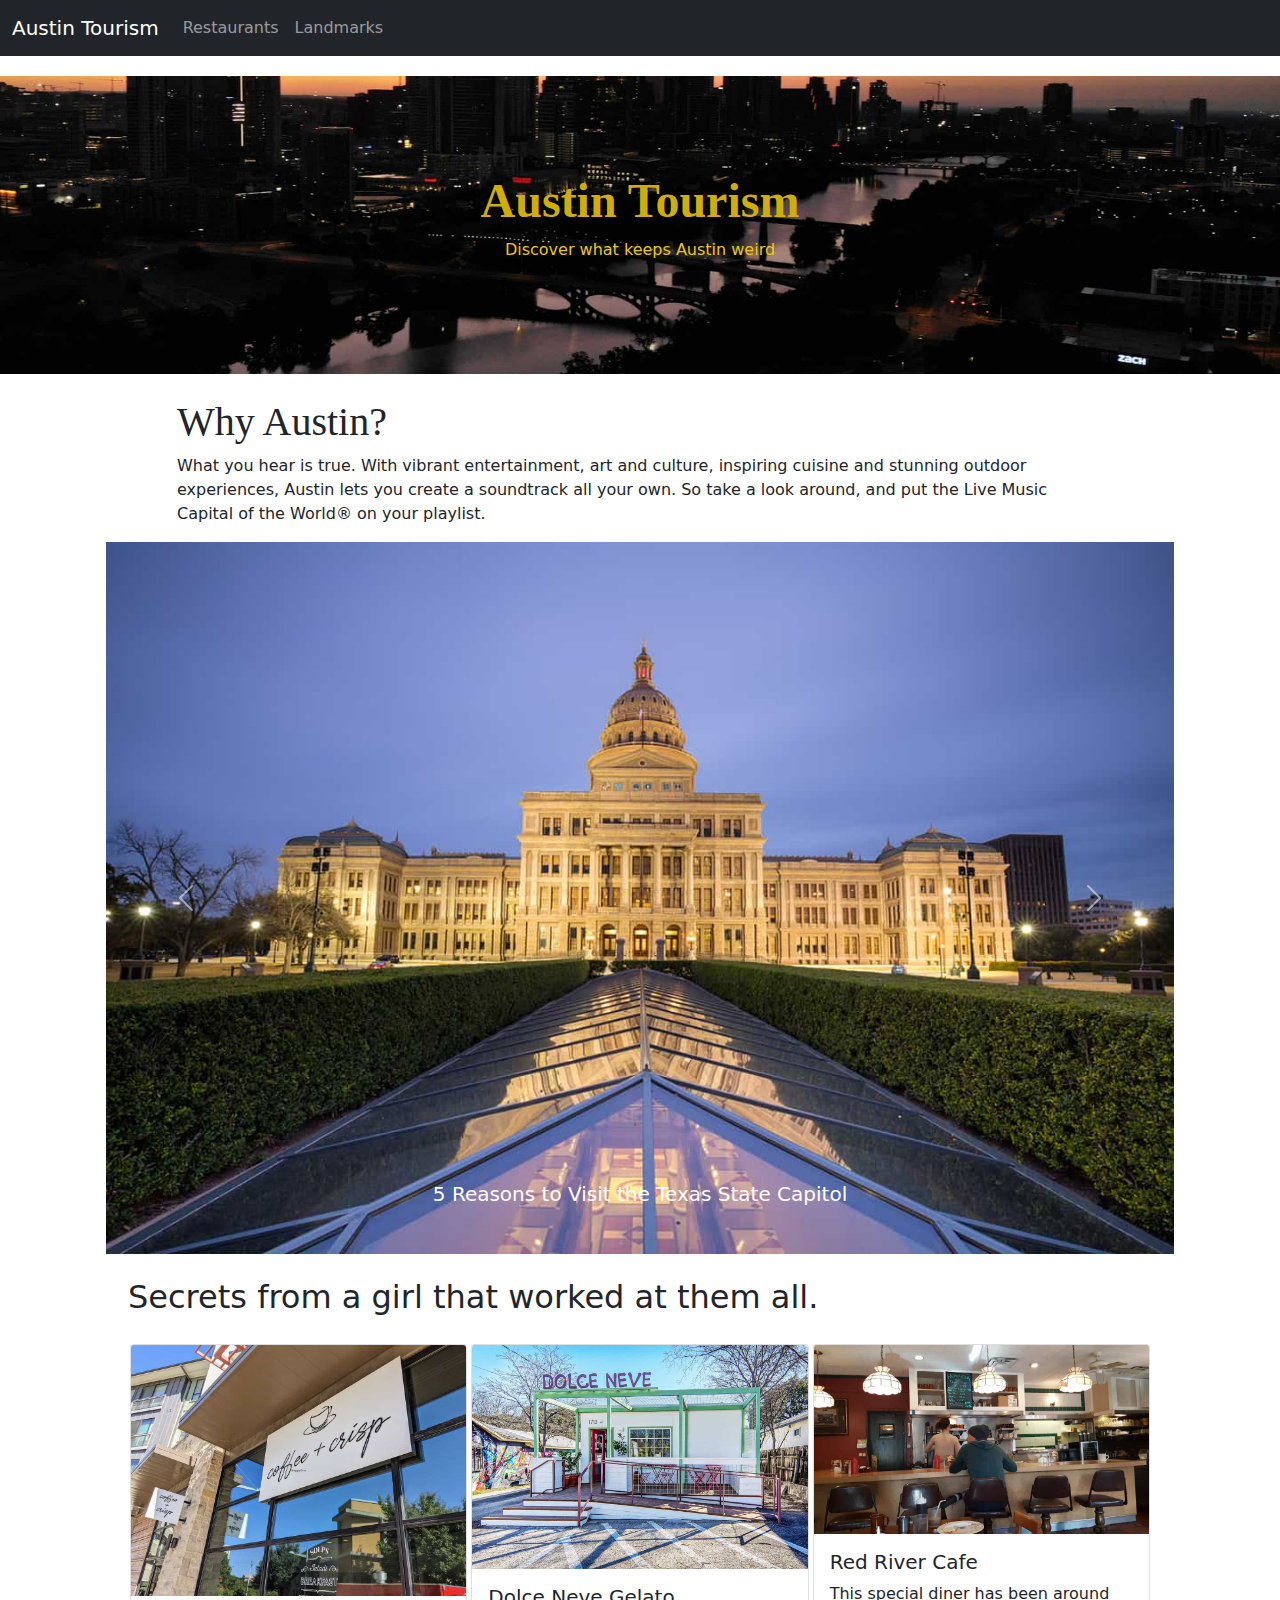
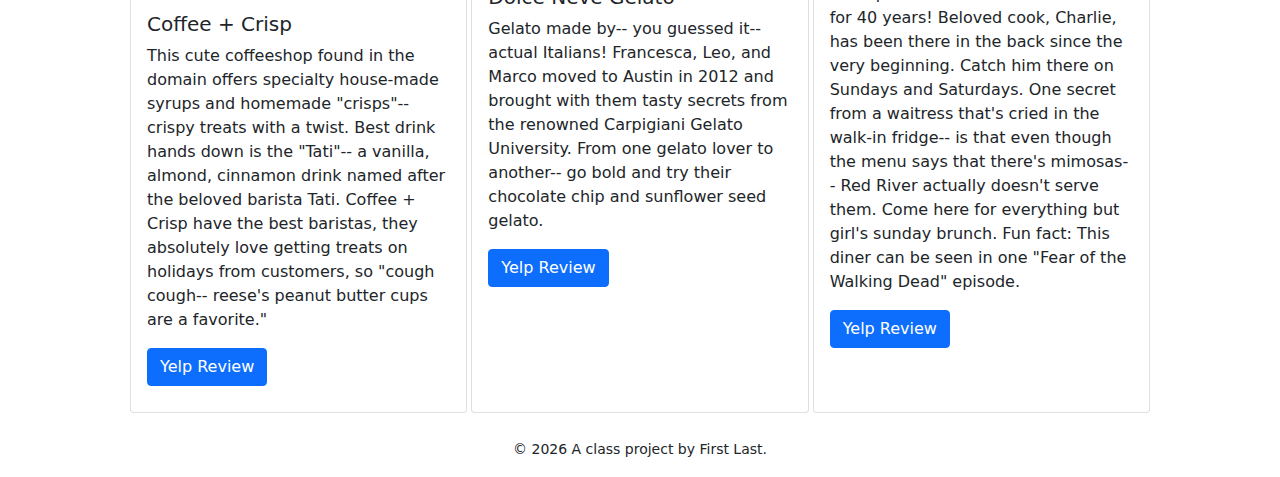
<file: docs/index.html>
<!doctype html>
<html lang="en">
  <!-- A Intro to Coding for Journalists class project -->
  <head>
    <title> Austin Tourism | Default title</title>
    <meta name="description" content="Default description">
    <meta charset="utf-8">
    <meta http-equiv="X-UA-Compatible" content="IE=edge"/>
    <meta name="viewport" content="width=device-width, initial-scale=1, maximum-scale=1">
    <link rel="stylesheet" href="css/main.css">
  </head>
  <body>
    <nav class="navbar navbar-expand-lg navbar-dark bg-dark">
  <div class="container-fluid">
    <a class="navbar-brand" href="index.html">Austin Tourism</a>
    <button class="navbar-toggler" type="button" data-bs-toggle="collapse" data-bs-target="#navbarNavDropdown" aria-controls="navbarNavDropdown" aria-expanded="false" aria-label="Toggle navigation">
      <span class="navbar-toggler-icon"></span>
    </button>
    <div class="collapse navbar-collapse" id="navbarNavDropdown">
      <ul class="navbar-nav">
        <li class="nav-item">
           <a class="nav-link" href="restaurants.html">Restaurants</a>
        </li>
        <li class="nav-item">
           <a class="nav-link" href="index-example.html">Landmarks</a>
        </li>
          </ul>
        </li>
      </ul>
    </div>
  </div>
</nav>

    <div id="jumbo" class="p-5 mb-4 bg-war">
  <div class="container-fluid py-5 text-center">
    <h1 class="display-5 fw-bold" style= "color: rgb(209, 173, 12)" <link href="https://fonts.googleapis.com/css2?family=Alegreya:ital@1&display=swap" rel="stylesheet">
Austin Tourism</h1>
    <p>Discover what keeps Austin weird </p>
  </div>
</div>
    

    
<div class="container">
  <div class= "row">
    <div class= "col-md-10 offset-1">
 <h1> Why Austin?</h1>
  <p>What you hear is true. With vibrant entertainment, art and culture, inspiring cuisine and stunning outdoor experiences, Austin lets you create a soundtrack all your own. So take a look around, and put the Live Music Capital of the World® on your playlist.</p>
</div>



<!--I have no idea what's wrong with this carousel, I've figured out that the images are sized width: 1200px; height:800px. At first I made a carousel njk but then was like why can't i just put the code directly in the index bc it will only be on the index.. -->
<brk>
<div class="container w-1200" class="padding:30px" >
  <div id="carouselExampleCaptions" class="carousel slide" data-bs-ride="carousel">
    <div class="carousel-indicators">
      <button type="button" data-bs-target="#carouselExampleCaptions" data-bs-slide-to="0" class="active" aria-current="true" aria-label="Slide 1"></button>
      <button type="button" data-bs-target="#carouselExampleCaptions" data-bs-slide-to="1" aria-label="Slide 2"></button>
      <button type="button" data-bs-target="#carouselExampleCaptions" data-bs-slide-to="2" aria-label="Slide 3"></button>
    </div>
    <div class="carousel-inner">
     
      <div class="carousel-item  active ">
       <a href="blog/texas-state-capitol.html">
        <img src="img/landmarks/texas-state-capitol.jpg" class="d-block w-100" alt="...">
      </a>
        <div class="carousel-caption d-none d-md-block">
          <h5>5 Reasons to Visit the Texas State Capitol</h5>
        </div>
      </div>
      
      
 
      <div class="carousel-item ">
       <a href="blog/mount-bonnell.html">
        <img src="img/landmarks/mount-bonnell.jpg" class="d-block w-100" alt="...">
      </a>
        <div class="carousel-caption d-none d-md-block">
          <h5>Mount Bonnell for Beginners</h5>
        </div>
      </div>
      
      
 
      <div class="carousel-item ">
       <a href="blog/lady-bird-lake.html">
        <img src="img/landmarks/lady-bird-lake.jpg" class="d-block w-100" alt="...">
      </a>
        <div class="carousel-caption d-none d-md-block">
          <h5>Your Guide to Paddling Lady Bird Lake</h5>
        </div>
      </div>
      
      
 
      <div class="carousel-item ">
       <a href="blog/univ-of-tx.html">
        <img src="img/landmarks/univ-of-tx.jpg" class="d-block w-100" alt="...">
      </a>
        <div class="carousel-caption d-none d-md-block">
          <h5>Visit the University of Texas at Austin</h5>
        </div>
      </div>
      
      
  

  
    <button class="carousel-control-prev" type="button" data-bs-target="#carouselExampleCaptions" data-bs-slide="prev">
      <span class="carousel-control-prev-icon" aria-hidden="true"></span>
      <span class="visually-hidden">Previous</span>
    </button>
    <button class="carousel-control-next" type="button" data-bs-target="#carouselExampleCaptions" data-bs-slide="next">
      <span class="carousel-control-next-icon" aria-hidden="true"></span>
      <span class="visually-hidden">Next</span>
    </button>
   </div>
   
   
   

  
  
       
   <!-- <div class="row">
       <div class="col-md-8 offset-2">
       
        <div>
        <h6> Nov. 28, 2018 <h6>
        <h3> <a href="blog/texas-state-capitol.html">5 Reasons to Visit the Texas State Capitol</a></h3>
        
        <div>
        <h6> Apr. 24, 2021 <h6>
        <h3> <a href="blog/mount-bonnell.html">Mount Bonnell for Beginners</a></h3>
        
        <div>
        <h6> Mar. 21, 2018 <h6>
        <h3> <a href="blog/lady-bird-lake.html">Your Guide to Paddling Lady Bird Lake</a></h3>
        
        <div>
        <h6> Apr. 24, 2021 <h6>
        <h3> <a href="blog/univ-of-tx.html">Visit the University of Texas at Austin</a></h3>
        
      <div>
    <div>
-->

<div class ="container" class="padding:25x">
    <h2 class="row row-cols-1 row-cols-md-3 g-1  my-4"> Secrets from a girl that worked at them all. </h2>
    <div class="row row-cols-1 row-cols-md-3 g-1  my-4">
    <div class="col">
      <div class="card h-100">
        <img src="img/restaurants/coffeeandcrisp.jpg" class="card-img-top" alt="job">
        <div class="card-body">
          <h5 class="card-title">Coffee + Crisp</h5>
          <p class="card-text">This cute coffeeshop found in the domain offers specialty house-made syrups and homemade "crisps"-- crispy treats with a twist. Best drink hands down is the "Tati"-- a vanilla, almond, cinnamon drink named after the beloved barista Tati. Coffee + Crisp have the best baristas, they absolutely love getting treats on holidays from customers, so "cough cough-- reese's peanut butter cups are a favorite."</p>
           <a href="https://www.yelp.com/biz/coffee-crisp-cafe-austin" target="_blank" class="btn btn-primary">Yelp Review</a>
        </div>
      </div>
    </div>
    <div class="col">
      <div class="card h-100">
        <img src="img/restaurants/dolce-neve.jpg" class="card-img-top" alt="job">
        <div class="card-body">
          <h5 class="card-title">Dolce Neve Gelato</h5>
          <p class="card-text">Gelato made by-- you guessed it-- actual Italians! Francesca, Leo, and Marco moved to Austin in 2012 and brought with them tasty secrets from the renowned Carpigiani Gelato University. From one gelato lover to another-- go bold and try their chocolate chip and sunflower seed gelato. </p>
          <a href="https://www.yelp.com/biz/dolce-neve-austin" target="_blank" class="btn btn-primary">Yelp Review</a>
        </div>
      </div>
    </div>
    <div class="col">
      <div class="card h-100">
        <img src="img/restaurants/red-river.jpg" class="card-img-top" alt="job">
        <div class="card-body">
          <h5 class="card-title">Red River Cafe</h5>
          <p class="card-text">This special diner has been around for 40 years! Beloved cook, Charlie, has been there in the back since the very beginning. Catch him there on Sundays and Saturdays. One secret from a waitress that's cried in the walk-in fridge-- is that even though the menu says that there's mimosas-- Red River actually doesn't serve them. Come here for everything but girl's sunday brunch. Fun fact: This diner can be seen in one "Fear of the Walking Dead" episode. </p>
          <a href="https://www.yelp.com/biz/red-river-cafe-austin" target="_blank" class="btn btn-primary">Yelp Review</a>
        </div>
      </div>
    </div>
  </div>



    <footer>
<p id="legal" class="center-block text-center">
  <small>&copy; <span class="copyright-year"></span>
  A class project by First Last.
</p>
</footer>


    <script src="js/jquery.js"></script>
    <script src="js/popper.js"></script>
    <script src="js/bootstrap.js"></script>
    <script src="js/scripts.js"></script>
  </body>
</html>
</file>
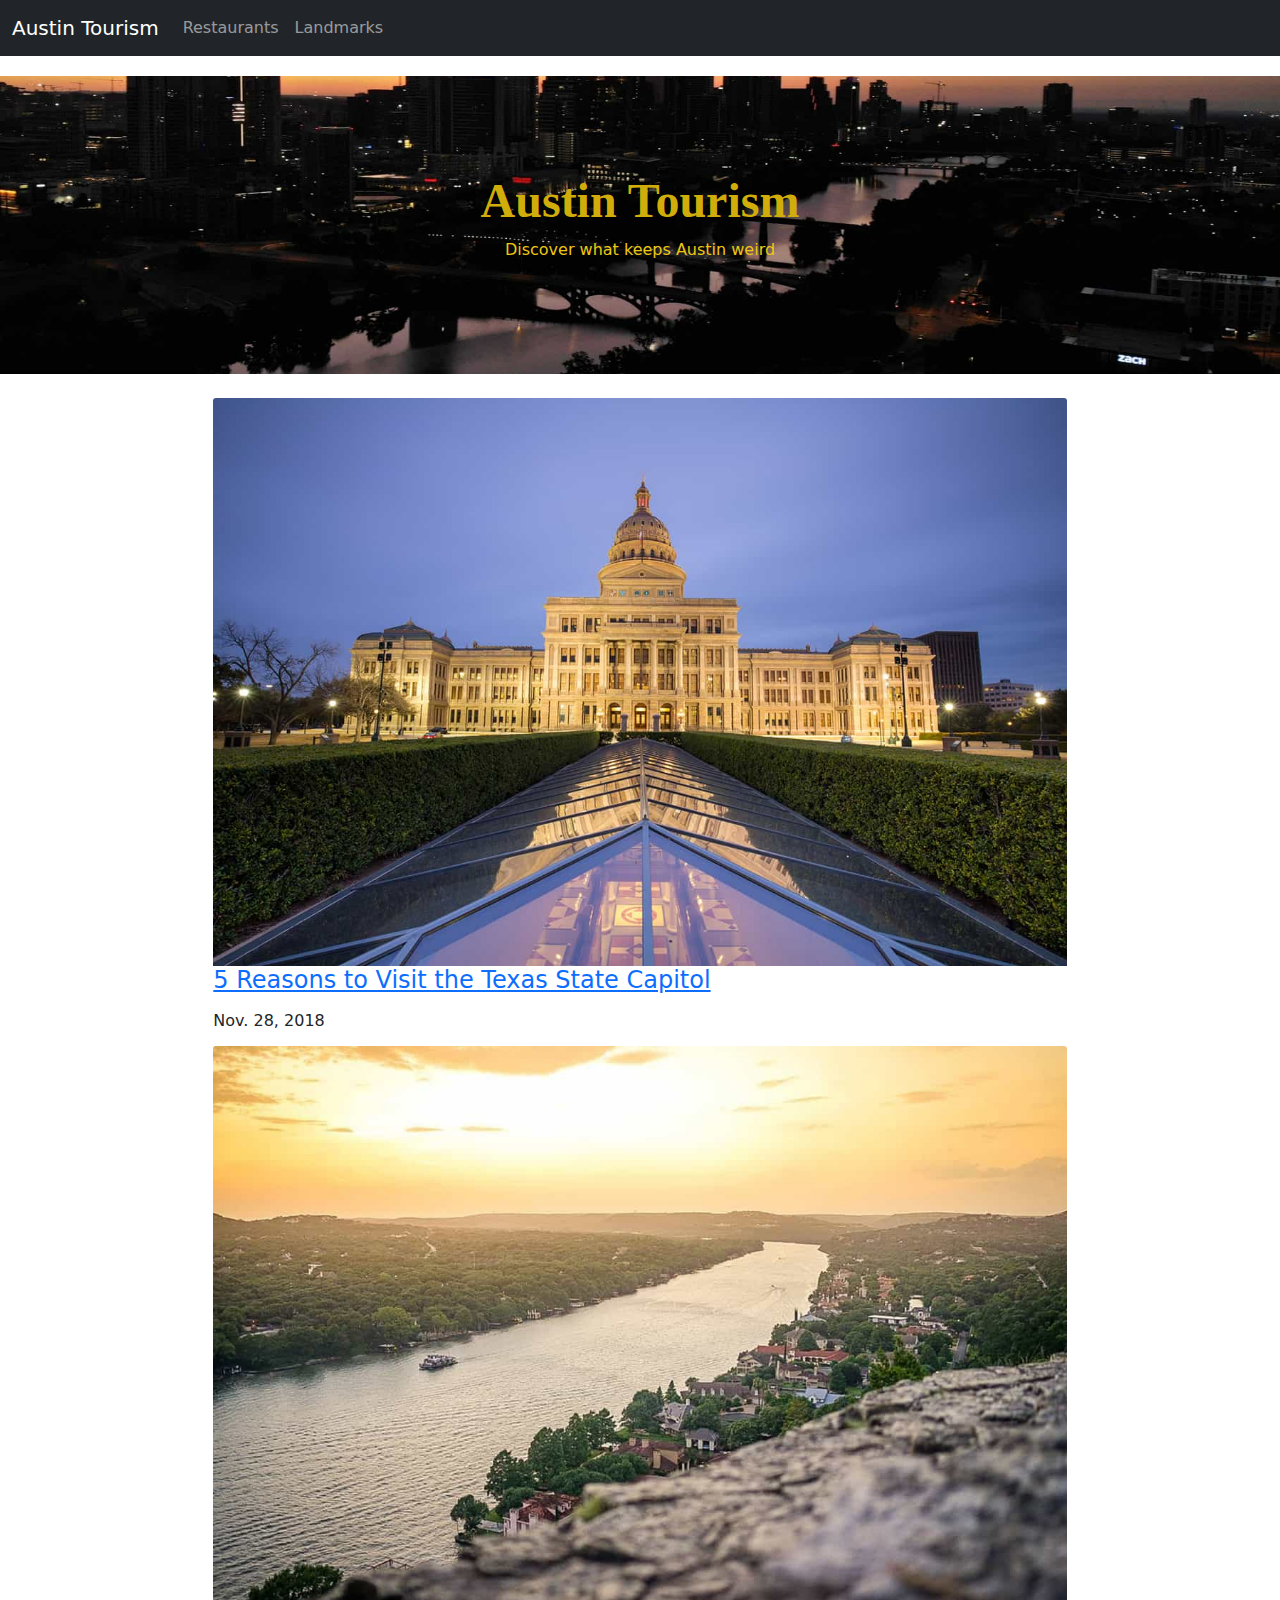
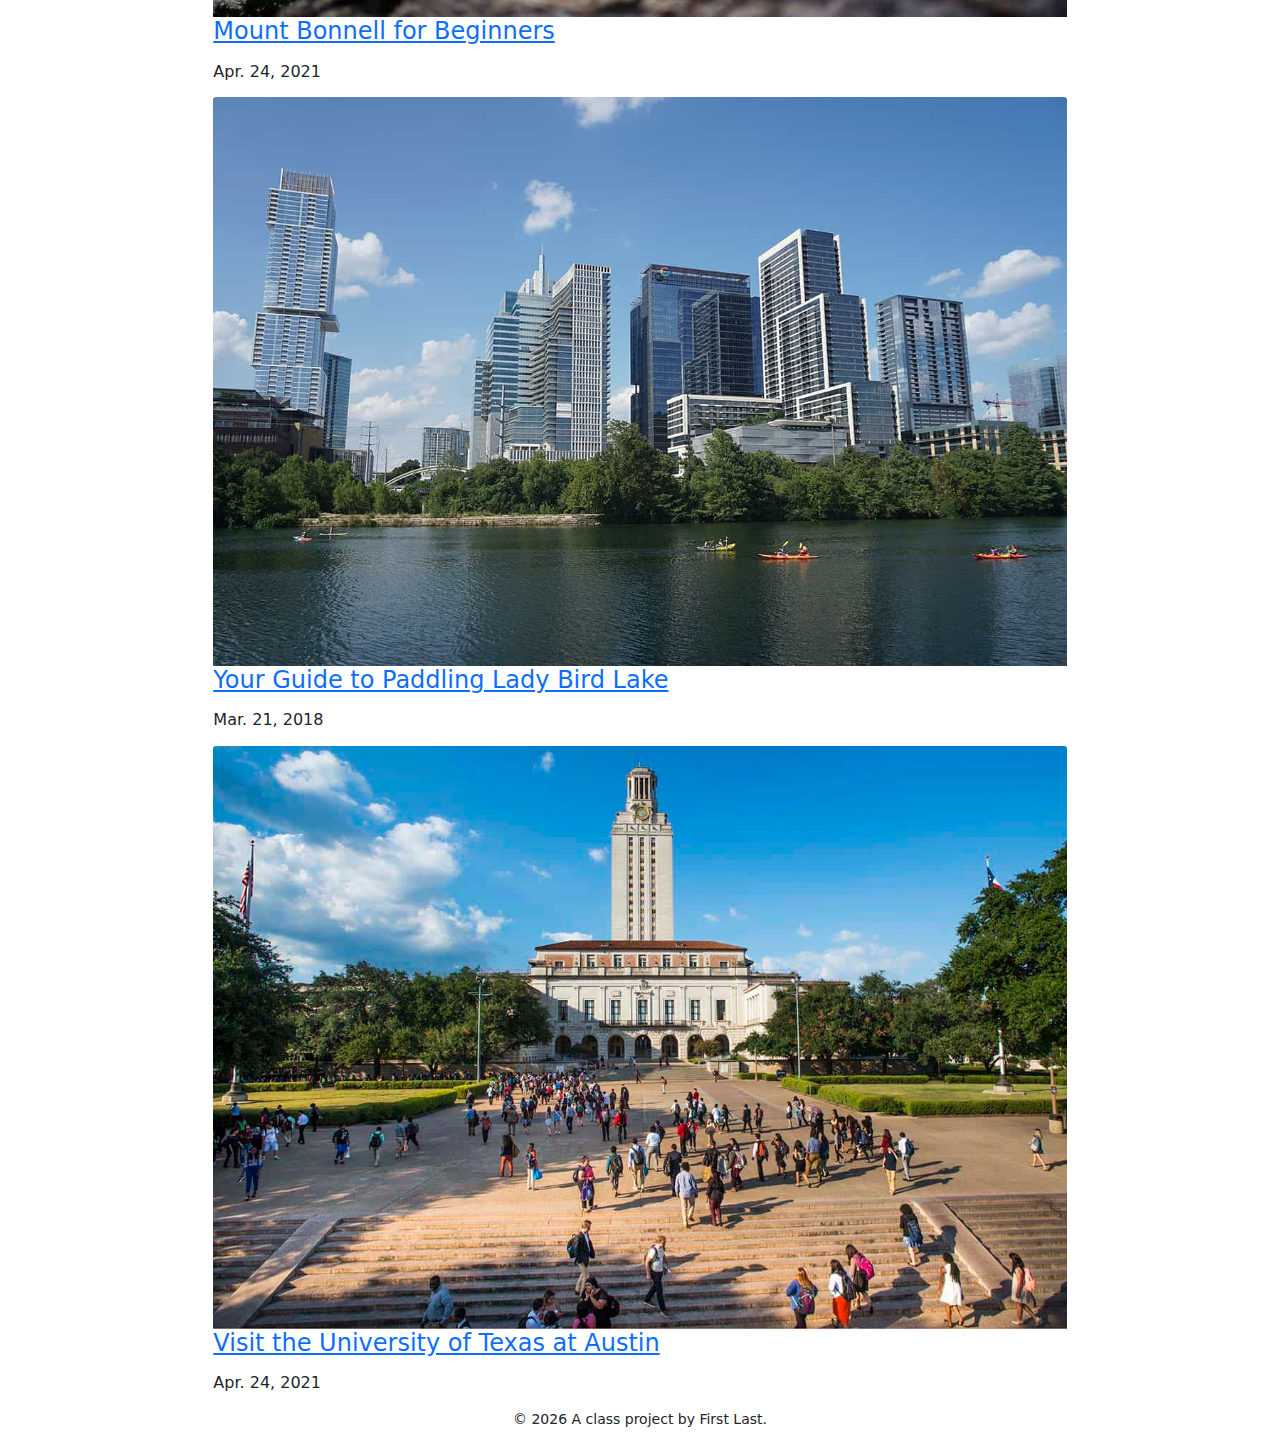
<file: docs/index-example.html>
<!doctype html>
<html lang="en">
  <!-- A Intro to Coding for Journalists class project -->
  <head>
    <title> Austin Tourism | Index page title</title>
    <meta name="description" content="The index search description for this page goes here.">
    <meta charset="utf-8">
    <meta http-equiv="X-UA-Compatible" content="IE=edge"/>
    <meta name="viewport" content="width=device-width, initial-scale=1, maximum-scale=1">
    <link rel="stylesheet" href="css/main.css">
  </head>
  <body>
    <nav class="navbar navbar-expand-lg navbar-dark bg-dark">
  <div class="container-fluid">
    <a class="navbar-brand" href="index.html">Austin Tourism</a>
    <button class="navbar-toggler" type="button" data-bs-toggle="collapse" data-bs-target="#navbarNavDropdown" aria-controls="navbarNavDropdown" aria-expanded="false" aria-label="Toggle navigation">
      <span class="navbar-toggler-icon"></span>
    </button>
    <div class="collapse navbar-collapse" id="navbarNavDropdown">
      <ul class="navbar-nav">
        <li class="nav-item">
           <a class="nav-link" href="restaurants.html">Restaurants</a>
        </li>
        <li class="nav-item">
           <a class="nav-link" href="index-example.html">Landmarks</a>
        </li>
          </ul>
        </li>
      </ul>
    </div>
  </div>
</nav>

    <div id="jumbo" class="p-5 mb-4 bg-war">
  <div class="container-fluid py-5 text-center">
    <h1 class="display-5 fw-bold" style= "color: rgb(209, 173, 12)" <link href="https://fonts.googleapis.com/css2?family=Alegreya:ital@1&display=swap" rel="stylesheet">
Austin Tourism</h1>
    <p>Discover what keeps Austin weird </p>
  </div>
</div>
    

    
  <div class="article">
       <div class="col-md-8 offset-2">
       
        <div>
          <img src="img/landmarks/texas-state-capitol.jpg " class="card-img-top" alt="...">
          <brk>
        <h3> <a href="blog/texas-state-capitol.html">5 Reasons to Visit the Texas State Capitol</a></h3>
         <h6> Nov. 28, 2018 <h6>
          <brk>
          <brk>
      
        <div>
          <img src="img/landmarks/mount-bonnell.jpg " class="card-img-top" alt="...">
          <brk>
        <h3> <a href="blog/mount-bonnell.html">Mount Bonnell for Beginners</a></h3>
         <h6> Apr. 24, 2021 <h6>
          <brk>
          <brk>
      
        <div>
          <img src="img/landmarks/lady-bird-lake.jpg " class="card-img-top" alt="...">
          <brk>
        <h3> <a href="blog/lady-bird-lake.html">Your Guide to Paddling Lady Bird Lake</a></h3>
         <h6> Mar. 21, 2018 <h6>
          <brk>
          <brk>
      
        <div>
          <img src="img/landmarks/univ-of-tx.jpg " class="card-img-top" alt="...">
          <brk>
        <h3> <a href="blog/univ-of-tx.html">Visit the University of Texas at Austin</a></h3>
         <h6> Apr. 24, 2021 <h6>
          <brk>
          <brk>
      
      <div>
  <div>





    <footer>
<p id="legal" class="center-block text-center">
  <small>&copy; <span class="copyright-year"></span>
  A class project by First Last.
</p>
</footer>


    <script src="js/jquery.js"></script>
    <script src="js/popper.js"></script>
    <script src="js/bootstrap.js"></script>
    <script src="js/scripts.js"></script>
  </body>
</html>
</file>
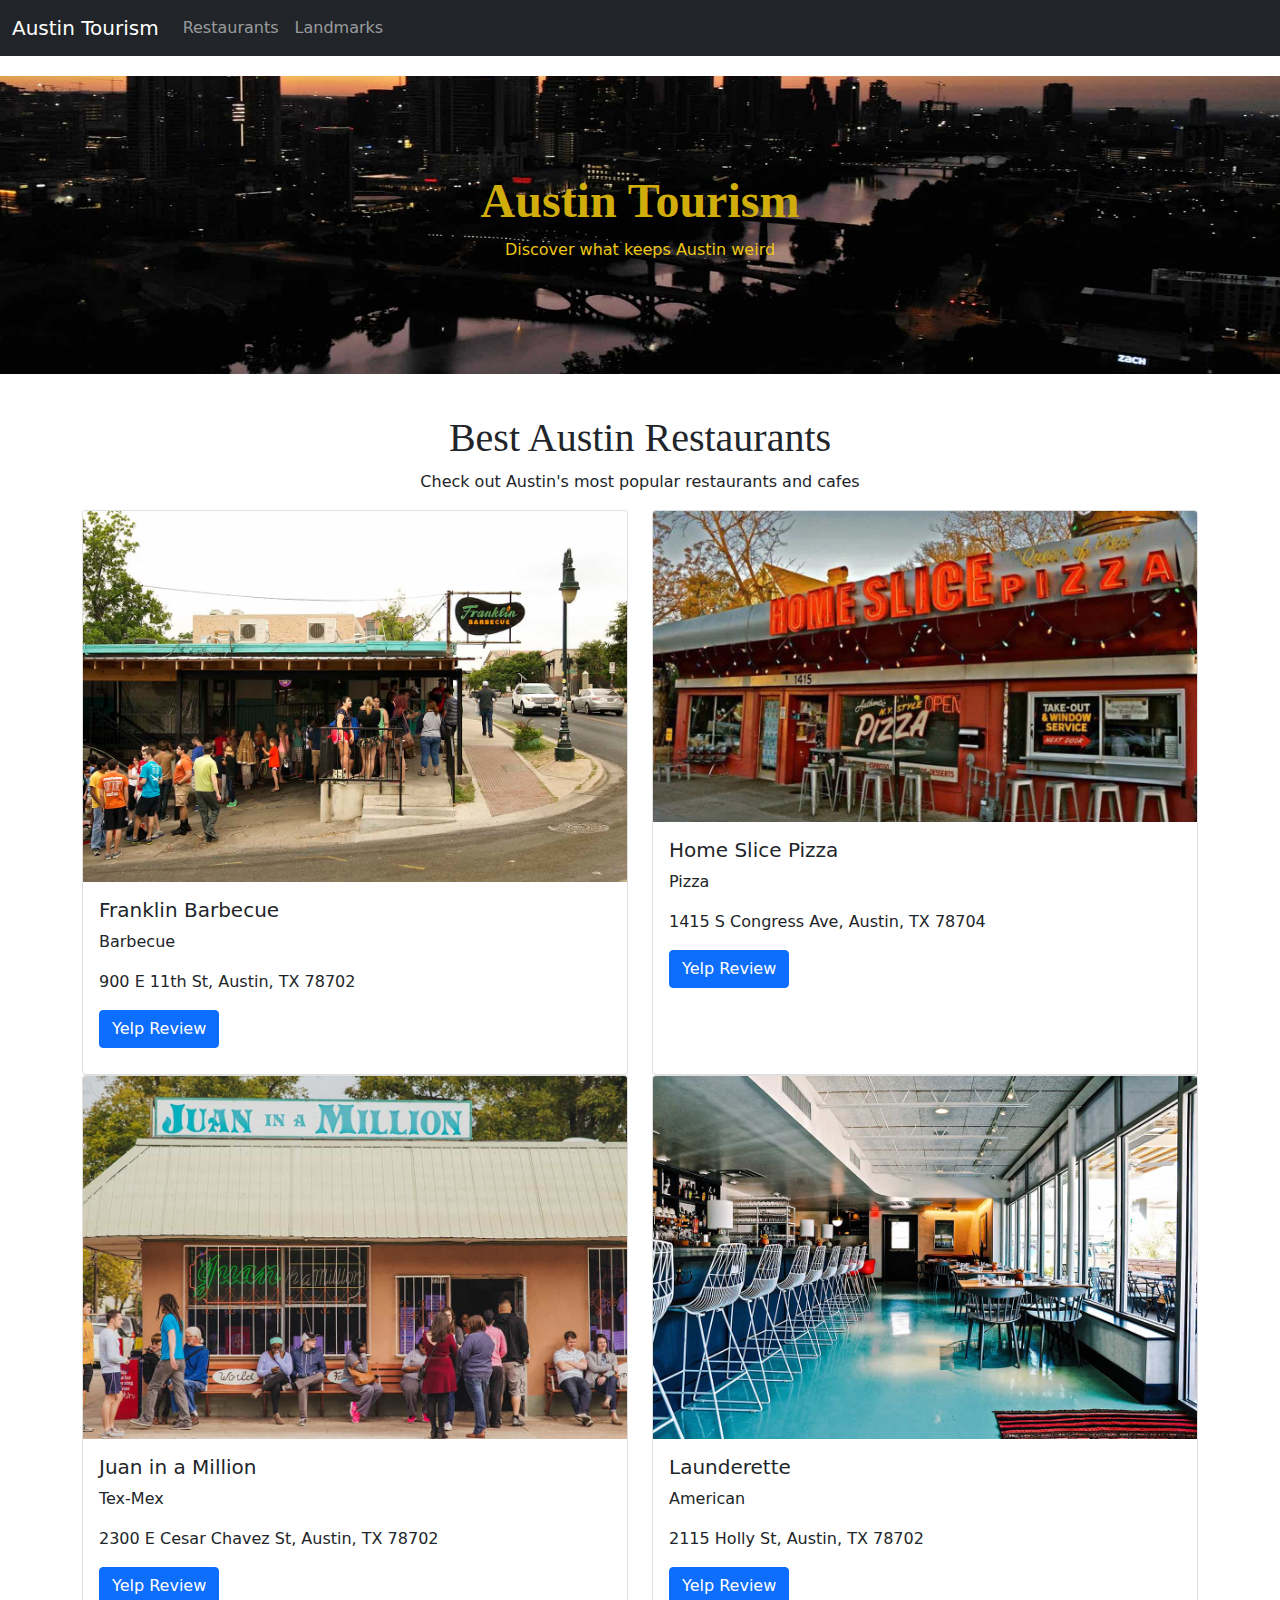
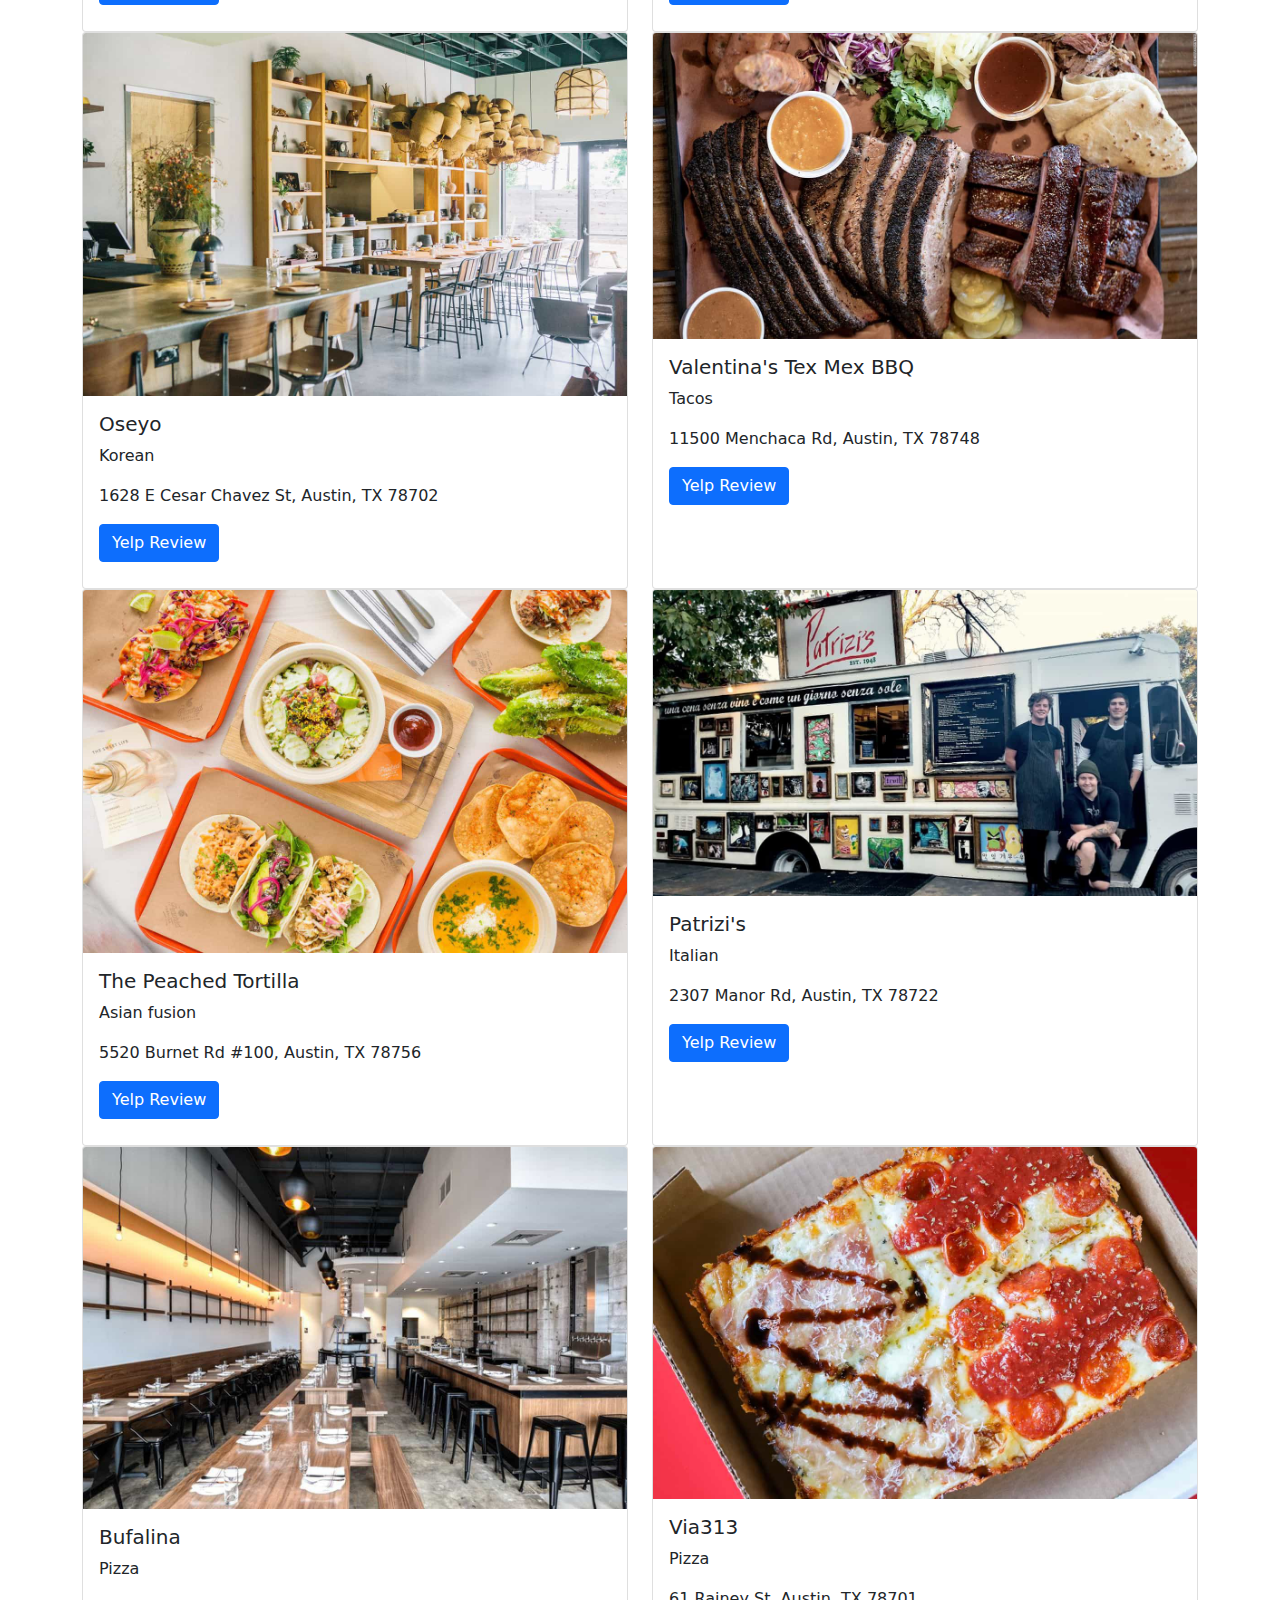
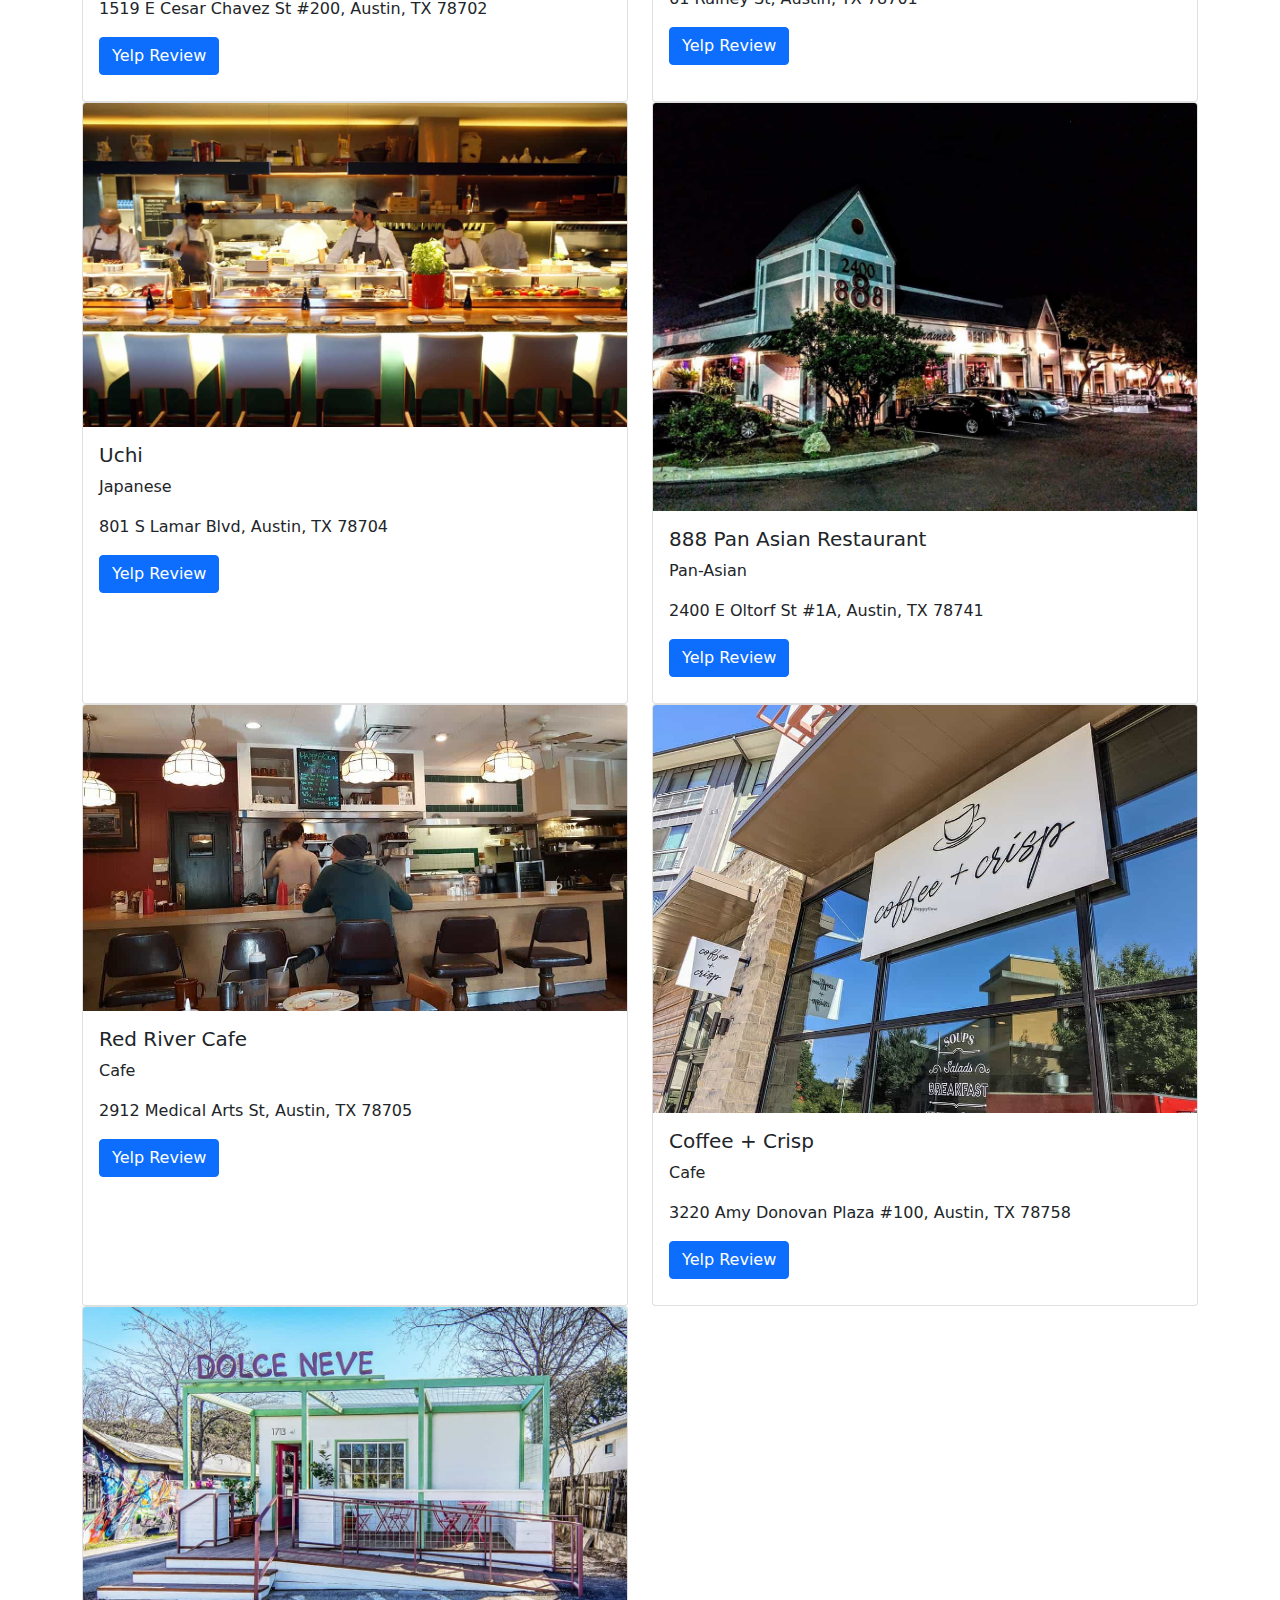
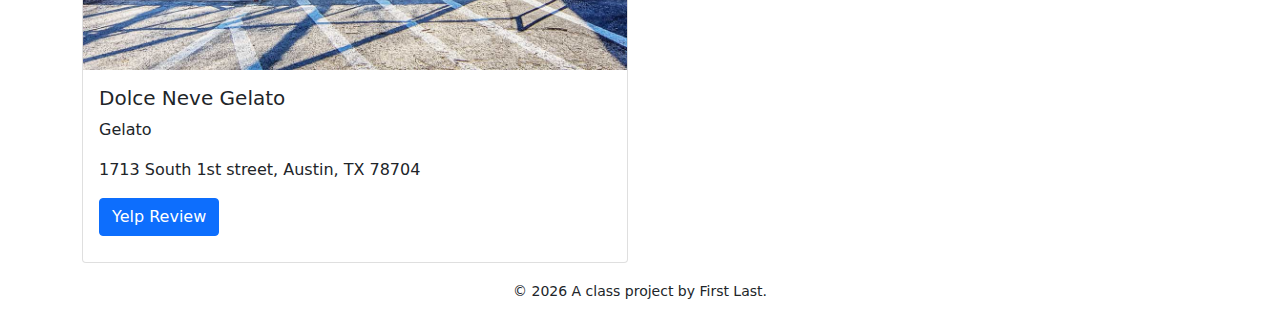
<file: docs/restaurants.html>
<!doctype html>
<html lang="en">
  <!-- A Intro to Coding for Journalists class project -->
  <head>
    <title> Austin Tourism | Default title</title>
    <meta name="description" content="Default description">
    <meta charset="utf-8">
    <meta http-equiv="X-UA-Compatible" content="IE=edge"/>
    <meta name="viewport" content="width=device-width, initial-scale=1, maximum-scale=1">
    <link rel="stylesheet" href="css/main.css">
  </head>
  <body>
    <nav class="navbar navbar-expand-lg navbar-dark bg-dark">
  <div class="container-fluid">
    <a class="navbar-brand" href="index.html">Austin Tourism</a>
    <button class="navbar-toggler" type="button" data-bs-toggle="collapse" data-bs-target="#navbarNavDropdown" aria-controls="navbarNavDropdown" aria-expanded="false" aria-label="Toggle navigation">
      <span class="navbar-toggler-icon"></span>
    </button>
    <div class="collapse navbar-collapse" id="navbarNavDropdown">
      <ul class="navbar-nav">
        <li class="nav-item">
           <a class="nav-link" href="restaurants.html">Restaurants</a>
        </li>
        <li class="nav-item">
           <a class="nav-link" href="index-example.html">Landmarks</a>
        </li>
          </ul>
        </li>
      </ul>
    </div>
  </div>
</nav>

    <div id="jumbo" class="p-5 mb-4 bg-war">
  <div class="container-fluid py-5 text-center">
    <h1 class="display-5 fw-bold" style= "color: rgb(209, 173, 12)" <link href="https://fonts.googleapis.com/css2?family=Alegreya:ital@1&display=swap" rel="stylesheet">
Austin Tourism</h1>
    <p>Discover what keeps Austin weird </p>
  </div>
</div>
    

    
<body class= "bg-">
<div class="container">
  <div class= "row">
    <div class= "col-md-12 sm-6">
<article >
  <h1 class="text-center">Best Austin Restaurants</h1>
  <p class="text-center">Check out Austin's most popular restaurants and cafes</p>

 <div class="row">
  
  <div class="col-sm-6 mg 2">
    <div class="card h-100">
      <img src="img/restaurants/franklin-bbq.jpg " class="card-img-top" alt="...">
      <div class="card-body">
        <h5 class="card-title"> Franklin Barbecue </h5>
        <p class="card-text"> Barbecue </p>
        <p class="card-text"> 900 E 11th St, Austin, TX 78702 </p>
        <a href="https://www.yelp.com/biz/franklin-barbecue-austin" target="_blank" class="btn btn-primary">Yelp Review</a>
      </div>
    </div>
  </div>
  
  <div class="col-sm-6 mg 2">
    <div class="card h-100">
      <img src="img/restaurants/homeslice-pizza.jpg " class="card-img-top" alt="...">
      <div class="card-body">
        <h5 class="card-title"> Home Slice Pizza </h5>
        <p class="card-text"> Pizza </p>
        <p class="card-text"> 1415 S Congress Ave, Austin, TX 78704 </p>
        <a href="https://www.yelp.com/biz/home-slice-pizza-austin" target="_blank" class="btn btn-primary">Yelp Review</a>
      </div>
    </div>
  </div>
  
  <div class="col-sm-6 mg 2">
    <div class="card h-100">
      <img src="img/restaurants/juan-in-a-million.jpg " class="card-img-top" alt="...">
      <div class="card-body">
        <h5 class="card-title"> Juan in a Million </h5>
        <p class="card-text"> Tex-Mex </p>
        <p class="card-text"> 2300 E Cesar Chavez St, Austin, TX 78702 </p>
        <a href="https://www.yelp.com/biz/juan-in-a-million-austin-2" target="_blank" class="btn btn-primary">Yelp Review</a>
      </div>
    </div>
  </div>
  
  <div class="col-sm-6 mg 2">
    <div class="card h-100">
      <img src="img/restaurants/launderette.jpg " class="card-img-top" alt="...">
      <div class="card-body">
        <h5 class="card-title"> Launderette </h5>
        <p class="card-text"> American </p>
        <p class="card-text"> 2115 Holly St, Austin, TX 78702 </p>
        <a href="https://www.yelp.com/biz/launderette-austin" target="_blank" class="btn btn-primary">Yelp Review</a>
      </div>
    </div>
  </div>
  
  <div class="col-sm-6 mg 2">
    <div class="card h-100">
      <img src="img/restaurants/oseyo.jpg " class="card-img-top" alt="...">
      <div class="card-body">
        <h5 class="card-title"> Oseyo </h5>
        <p class="card-text"> Korean </p>
        <p class="card-text"> 1628 E Cesar Chavez St, Austin, TX 78702 </p>
        <a href="https://www.yelp.com/biz/oseyo-austin" target="_blank" class="btn btn-primary">Yelp Review</a>
      </div>
    </div>
  </div>
  
  <div class="col-sm-6 mg 2">
    <div class="card h-100">
      <img src="img/restaurants/valentinas.jpg " class="card-img-top" alt="...">
      <div class="card-body">
        <h5 class="card-title"> Valentina&#39;s Tex Mex BBQ </h5>
        <p class="card-text"> Tacos </p>
        <p class="card-text"> 11500 Menchaca Rd, Austin, TX 78748 </p>
        <a href="https://www.yelp.com/biz/valentinas-tex-mex-bbq-austin" target="_blank" class="btn btn-primary">Yelp Review</a>
      </div>
    </div>
  </div>
  
  <div class="col-sm-6 mg 2">
    <div class="card h-100">
      <img src="img/restaurants/peached-tortilla.jpg " class="card-img-top" alt="...">
      <div class="card-body">
        <h5 class="card-title"> The Peached Tortilla </h5>
        <p class="card-text"> Asian fusion </p>
        <p class="card-text"> 5520 Burnet Rd #100, Austin, TX 78756 </p>
        <a href="https://www.yelp.com/biz/the-peached-tortilla-austin-3" target="_blank" class="btn btn-primary">Yelp Review</a>
      </div>
    </div>
  </div>
  
  <div class="col-sm-6 mg 2">
    <div class="card h-100">
      <img src="img/restaurants/patrizis.jpg " class="card-img-top" alt="...">
      <div class="card-body">
        <h5 class="card-title"> Patrizi&#39;s </h5>
        <p class="card-text"> Italian </p>
        <p class="card-text"> 2307 Manor Rd, Austin, TX 78722 </p>
        <a href="https://www.yelp.com/biz/patrizis-austin" target="_blank" class="btn btn-primary">Yelp Review</a>
      </div>
    </div>
  </div>
  
  <div class="col-sm-6 mg 2">
    <div class="card h-100">
      <img src="img/restaurants/bufalina.jpg " class="card-img-top" alt="...">
      <div class="card-body">
        <h5 class="card-title"> Bufalina </h5>
        <p class="card-text"> Pizza </p>
        <p class="card-text"> 1519 E Cesar Chavez St #200, Austin, TX 78702 </p>
        <a href="https://www.yelp.com/biz/bufalina-austin" target="_blank" class="btn btn-primary">Yelp Review</a>
      </div>
    </div>
  </div>
  
  <div class="col-sm-6 mg 2">
    <div class="card h-100">
      <img src="img/restaurants/via313.jpg " class="card-img-top" alt="...">
      <div class="card-body">
        <h5 class="card-title"> Via313 </h5>
        <p class="card-text"> Pizza </p>
        <p class="card-text"> 61 Rainey St, Austin, TX 78701 </p>
        <a href="https://www.yelp.com/biz/via-313-pizza-west-6th-austin" target="_blank" class="btn btn-primary">Yelp Review</a>
      </div>
    </div>
  </div>
  
  <div class="col-sm-6 mg 2">
    <div class="card h-100">
      <img src="img/restaurants/uchi.jpg " class="card-img-top" alt="...">
      <div class="card-body">
        <h5 class="card-title"> Uchi </h5>
        <p class="card-text"> Japanese </p>
        <p class="card-text"> 801 S Lamar Blvd, Austin, TX 78704 </p>
        <a href="https://www.yelp.com/biz/uchi-austin" target="_blank" class="btn btn-primary">Yelp Review</a>
      </div>
    </div>
  </div>
  
  <div class="col-sm-6 mg 2">
    <div class="card h-100">
      <img src="img/restaurants/888.jpg " class="card-img-top" alt="...">
      <div class="card-body">
        <h5 class="card-title"> 888 Pan Asian Restaurant </h5>
        <p class="card-text"> Pan-Asian </p>
        <p class="card-text"> 2400 E Oltorf St #1A, Austin, TX 78741 </p>
        <a href="https://www.yelp.com/biz/888-pan-asian-restaurant-austin" target="_blank" class="btn btn-primary">Yelp Review</a>
      </div>
    </div>
  </div>
  
  <div class="col-sm-6 mg 2">
    <div class="card h-100">
      <img src="img/restaurants/red-river.jpg " class="card-img-top" alt="...">
      <div class="card-body">
        <h5 class="card-title"> Red River Cafe </h5>
        <p class="card-text"> Cafe </p>
        <p class="card-text"> 2912 Medical Arts St, Austin, TX 78705 </p>
        <a href="https://www.yelp.com/biz/red-river-cafe-austin" target="_blank" class="btn btn-primary">Yelp Review</a>
      </div>
    </div>
  </div>
  
  <div class="col-sm-6 mg 2">
    <div class="card h-100">
      <img src="img/restaurants/coffeeandcrisp.jpg " class="card-img-top" alt="...">
      <div class="card-body">
        <h5 class="card-title"> Coffee + Crisp </h5>
        <p class="card-text"> Cafe </p>
        <p class="card-text"> 3220 Amy Donovan Plaza #100, Austin, TX 78758 </p>
        <a href="https://www.yelp.com/biz/coffee-crisp-cafe-austin" target="_blank" class="btn btn-primary">Yelp Review</a>
      </div>
    </div>
  </div>
  
  <div class="col-sm-6 mg 2">
    <div class="card h-100">
      <img src="img/restaurants/dolce-neve.jpg " class="card-img-top" alt="...">
      <div class="card-body">
        <h5 class="card-title"> Dolce Neve Gelato </h5>
        <p class="card-text"> Gelato </p>
        <p class="card-text"> 1713 South 1st street, Austin, TX 78704 </p>
        <a href="https://www.yelp.com/biz/dolce-neve-austin" target="_blank" class="btn btn-primary">Yelp Review</a>
      </div>
    </div>
  </div>
  
</div>
</article>
</div>
</div>
</div>
</body>



    <footer>
<p id="legal" class="center-block text-center">
  <small>&copy; <span class="copyright-year"></span>
  A class project by First Last.
</p>
</footer>


    <script src="js/jquery.js"></script>
    <script src="js/popper.js"></script>
    <script src="js/bootstrap.js"></script>
    <script src="js/scripts.js"></script>
  </body>
</html>
</file>
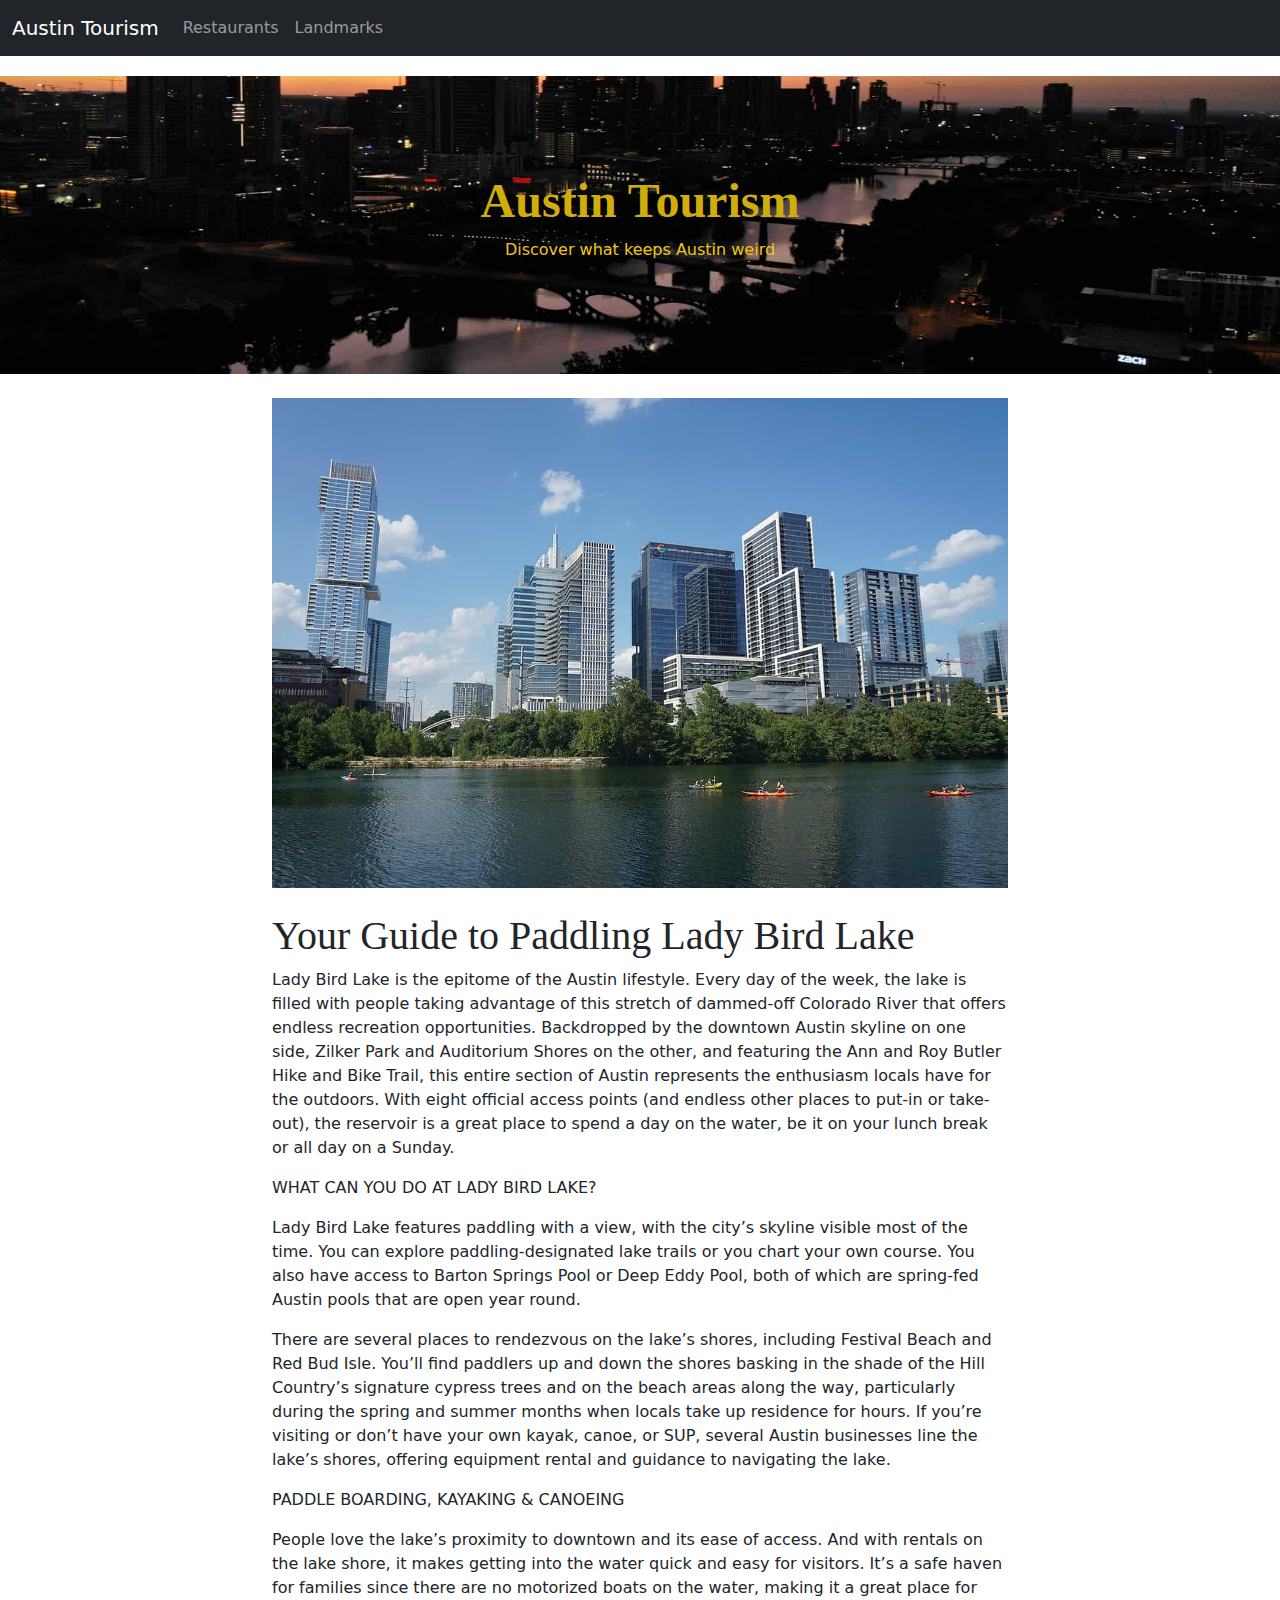
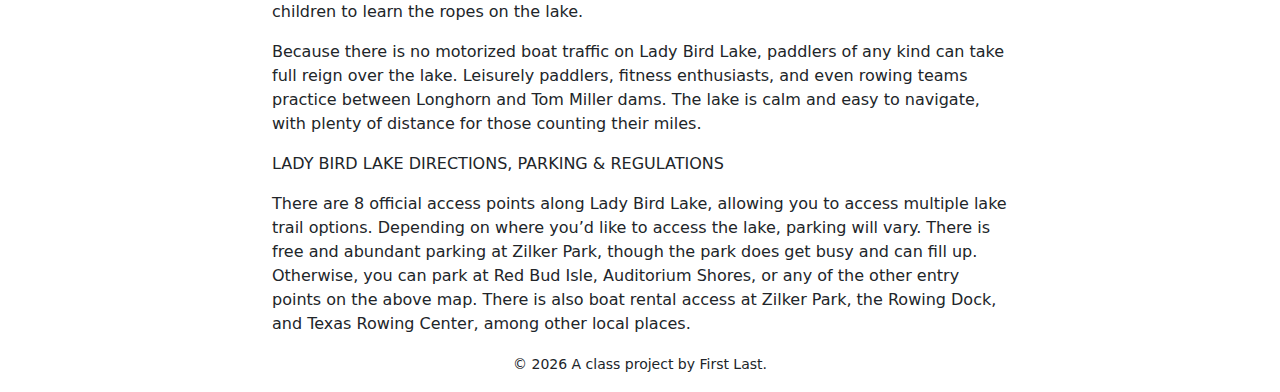
<file: docs/blog/lady-bird-lake.html>
<!doctype html>
<html lang="en">
  <!-- A Intro to Coding for Journalists class project -->
  <head>
    <title> Austin Tourism | Your Guide to Paddling Lady Bird Lake</title>
    <meta name="description" content="Your Guide to Paddling Lady Bird Lake Default Title">
    <meta charset="utf-8">
    <meta http-equiv="X-UA-Compatible" content="IE=edge"/>
    <meta name="viewport" content="width=device-width, initial-scale=1, maximum-scale=1">
    <link rel="stylesheet" href="../css/main.css">
  </head>
  <body>
    <nav class="navbar navbar-expand-lg navbar-dark bg-dark">
  <div class="container-fluid">
    <a class="navbar-brand" href="../index.html">Austin Tourism</a>
    <button class="navbar-toggler" type="button" data-bs-toggle="collapse" data-bs-target="#navbarNavDropdown" aria-controls="navbarNavDropdown" aria-expanded="false" aria-label="Toggle navigation">
      <span class="navbar-toggler-icon"></span>
    </button>
    <div class="collapse navbar-collapse" id="navbarNavDropdown">
      <ul class="navbar-nav">
        <li class="nav-item">
           <a class="nav-link" href="../restaurants.html">Restaurants</a>
        </li>
        <li class="nav-item">
           <a class="nav-link" href="../index-example.html">Landmarks</a>
        </li>
          </ul>
        </li>
      </ul>
    </div>
  </div>
</nav>

    <div id="jumbo" class="p-5 mb-4 bg-war">
  <div class="container-fluid py-5 text-center">
    <h1 class="display-5 fw-bold" style= "color: rgb(209, 173, 12)" <link href="https://fonts.googleapis.com/css2?family=Alegreya:ital@1&display=swap" rel="stylesheet">
Austin Tourism</h1>
    <p>Discover what keeps Austin weird </p>
  </div>
</div>
    

    
      <article class= "container">
        <div class="row">
          <div class="col-sm-8 offset-2">
          <img src="../img/landmarks/lady-bird-lake.jpg" class="img-fluid mb-4" alt="">
        <h1>Your Guide to Paddling Lady Bird Lake</h1>
        

  
    
<p>Lady Bird Lake is the epitome of the Austin lifestyle. Every day of the week, the lake is filled with people taking advantage of this stretch of dammed-off Colorado River that offers endless recreation opportunities. Backdropped by the downtown Austin skyline on one side, Zilker Park and Auditorium Shores on the other, and featuring the Ann and Roy Butler Hike and Bike Trail, this entire section of Austin represents the enthusiasm locals have for the outdoors. With eight official access points (and endless other places to put-in or take-out), the reservoir is a great place to spend a day on the water, be it on your lunch break or all day on a Sunday.</p>

  

  
    
<p>WHAT CAN YOU DO AT LADY BIRD LAKE?</p>

  

  
    
<p>Lady Bird Lake features paddling with a view, with the city’s skyline visible most of the time. You can explore paddling-designated lake trails or you chart your own course. You also have access to Barton Springs Pool or Deep Eddy Pool, both of which are spring-fed Austin pools that are open year round.</p>

  

  
    
<p>There are several places to rendezvous on the lake’s shores, including Festival Beach and Red Bud Isle. You’ll find paddlers up and down the shores basking in the shade of the Hill Country’s signature cypress trees and on the beach areas along the way, particularly during the spring and summer months when locals take up residence for hours. If you’re visiting or don’t have your own kayak, canoe, or SUP, several Austin businesses line the lake’s shores, offering equipment rental and guidance to navigating the lake.</p>

  

  
    
<p>PADDLE BOARDING, KAYAKING & CANOEING</p>

  

  
    
<p>People love the lake’s proximity to downtown and its ease of access. And with rentals on the lake shore, it makes getting into the water quick and easy for visitors. It’s a safe haven for families since there are no motorized boats on the water, making it a great place for children to learn the ropes on the lake.</p>

  

  
    
<p>Because there is no motorized boat traffic on Lady Bird Lake, paddlers of any kind can take full reign over the lake. Leisurely paddlers, fitness enthusiasts, and even rowing teams practice between Longhorn and Tom Miller dams. The lake is calm and easy to navigate, with plenty of distance for those counting their miles.</p>

  

  
    
<p>LADY BIRD LAKE DIRECTIONS, PARKING & REGULATIONS</p>

  

  
    
<p>There are 8 official access points along Lady Bird Lake, allowing you to access multiple lake trail options. Depending on where you’d like to access the lake, parking will vary. There is free and abundant parking at Zilker Park, though the park does get busy and can fill up. Otherwise, you can park at Red Bud Isle, Auditorium Shores, or any of the other entry points on the above map. There is also boat rental access at Zilker Park, the Rowing Dock, and Texas Rowing Center, among other local places.</p>

  


      </div>
    </div>
   <artcile> 


    <footer>
<p id="legal" class="center-block text-center">
  <small>&copy; <span class="copyright-year"></span>
  A class project by First Last.
</p>
</footer>


    <script src="../js/jquery.js"></script>
    <script src="../js/popper.js"></script>
    <script src="../js/bootstrap.js"></script>
    <script src="../js/scripts.js"></script>
  </body>
</html>
</file>
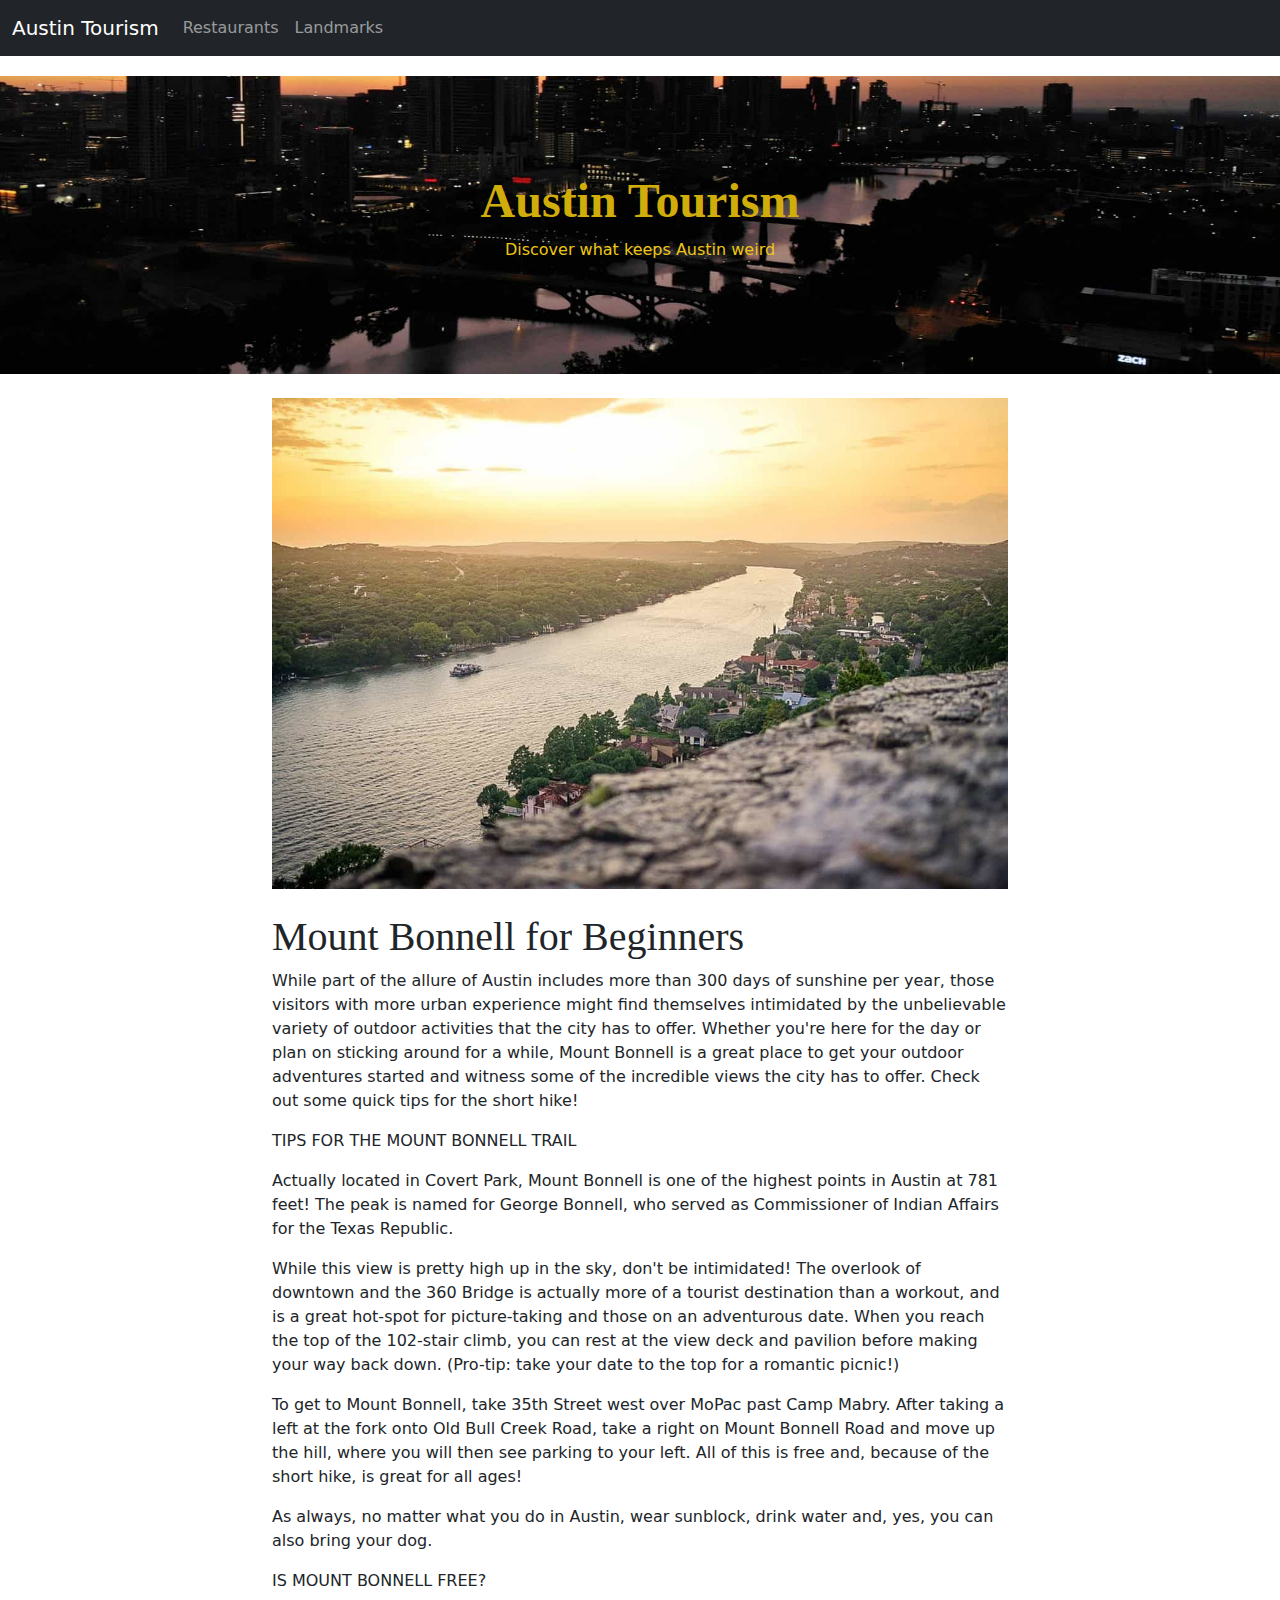
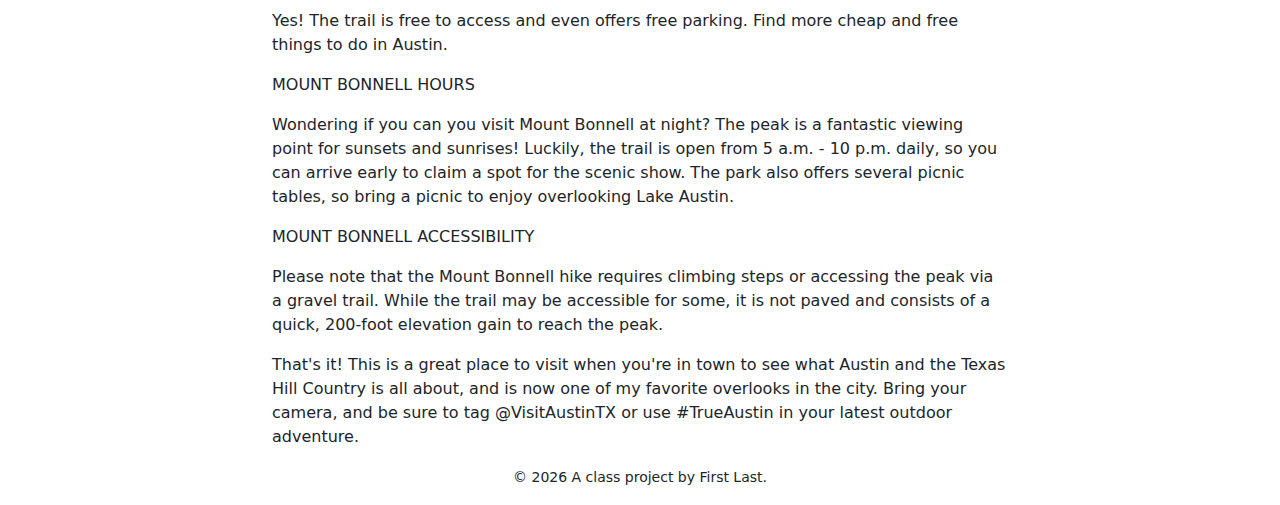
<file: docs/blog/mount-bonnell.html>
<!doctype html>
<html lang="en">
  <!-- A Intro to Coding for Journalists class project -->
  <head>
    <title> Austin Tourism | Mount Bonnell for Beginners</title>
    <meta name="description" content="Mount Bonnell for Beginners Default Title">
    <meta charset="utf-8">
    <meta http-equiv="X-UA-Compatible" content="IE=edge"/>
    <meta name="viewport" content="width=device-width, initial-scale=1, maximum-scale=1">
    <link rel="stylesheet" href="../css/main.css">
  </head>
  <body>
    <nav class="navbar navbar-expand-lg navbar-dark bg-dark">
  <div class="container-fluid">
    <a class="navbar-brand" href="../index.html">Austin Tourism</a>
    <button class="navbar-toggler" type="button" data-bs-toggle="collapse" data-bs-target="#navbarNavDropdown" aria-controls="navbarNavDropdown" aria-expanded="false" aria-label="Toggle navigation">
      <span class="navbar-toggler-icon"></span>
    </button>
    <div class="collapse navbar-collapse" id="navbarNavDropdown">
      <ul class="navbar-nav">
        <li class="nav-item">
           <a class="nav-link" href="../restaurants.html">Restaurants</a>
        </li>
        <li class="nav-item">
           <a class="nav-link" href="../index-example.html">Landmarks</a>
        </li>
          </ul>
        </li>
      </ul>
    </div>
  </div>
</nav>

    <div id="jumbo" class="p-5 mb-4 bg-war">
  <div class="container-fluid py-5 text-center">
    <h1 class="display-5 fw-bold" style= "color: rgb(209, 173, 12)" <link href="https://fonts.googleapis.com/css2?family=Alegreya:ital@1&display=swap" rel="stylesheet">
Austin Tourism</h1>
    <p>Discover what keeps Austin weird </p>
  </div>
</div>
    

    
      <article class= "container">
        <div class="row">
          <div class="col-sm-8 offset-2">
          <img src="../img/landmarks/mount-bonnell.jpg" class="img-fluid mb-4" alt="">
        <h1>Mount Bonnell for Beginners</h1>
        

  
    
<p>While part of the allure of Austin includes more than 300 days of sunshine per year, those visitors with more urban experience might find themselves intimidated by the unbelievable variety of outdoor activities that the city has to offer. Whether you're here for the day or plan on sticking around for a while, Mount Bonnell is a great place to get your outdoor adventures started and witness some of the incredible views the city has to offer. Check out some quick tips for the short hike!</p>

  

  
    
<p>TIPS FOR THE MOUNT BONNELL TRAIL</p>

  

  
    
<p>Actually located in Covert Park, Mount Bonnell is one of the highest points in Austin at 781 feet! The peak is named for George Bonnell, who served as Commissioner of Indian Affairs for the Texas Republic.</p>

  

  
    
<p>While this view is pretty high up in the sky, don't be intimidated! The overlook of downtown and the 360 Bridge is actually more of a tourist destination than a workout, and is a great hot-spot for picture-taking and those on an adventurous date. When you reach the top of the 102-stair climb, you can rest at the view deck and pavilion before making your way back down. (Pro-tip: take your date to the top for a romantic picnic!)</p>

  

  
    
<p>To get to Mount Bonnell, take 35th Street west over MoPac past Camp Mabry. After taking a left at the fork onto Old Bull Creek Road, take a right on Mount Bonnell Road and move up the hill, where you will then see parking to your left. All of this is free and, because of the short hike, is great for all ages!</p>

  

  
    
<p>As always, no matter what you do in Austin, wear sunblock, drink water and, yes, you can also bring your dog.</p>

  

  
    
<p>IS MOUNT BONNELL FREE?</p>

  

  
    
<p>Yes! The trail is free to access and even offers free parking. Find more cheap and free things to do in Austin.</p>

  

  
    
<p>MOUNT BONNELL HOURS</p>

  

  
    
<p>Wondering if you can you visit Mount Bonnell at night? The peak is a fantastic viewing point for sunsets and sunrises! Luckily, the trail is open from 5 a.m. - 10 p.m. daily, so you can arrive early to claim a spot for the scenic show. The park also offers several picnic tables, so bring a picnic to enjoy overlooking Lake Austin.</p>

  

  
    
<p>MOUNT BONNELL ACCESSIBILITY</p>

  

  
    
<p>Please note that the Mount Bonnell hike requires climbing steps or accessing the peak via a gravel trail. While the trail may be accessible for some, it is not paved and consists of a quick, 200-foot elevation gain to reach the peak.</p>

  

  
    
<p>That's it! This is a great place to visit when you're in town to see what Austin and the Texas Hill Country is all about, and is now one of my favorite overlooks in the city. Bring your camera, and be sure to tag @VisitAustinTX or use #TrueAustin in your latest outdoor adventure.</p>

  


      </div>
    </div>
   <artcile> 


    <footer>
<p id="legal" class="center-block text-center">
  <small>&copy; <span class="copyright-year"></span>
  A class project by First Last.
</p>
</footer>


    <script src="../js/jquery.js"></script>
    <script src="../js/popper.js"></script>
    <script src="../js/bootstrap.js"></script>
    <script src="../js/scripts.js"></script>
  </body>
</html>
</file>
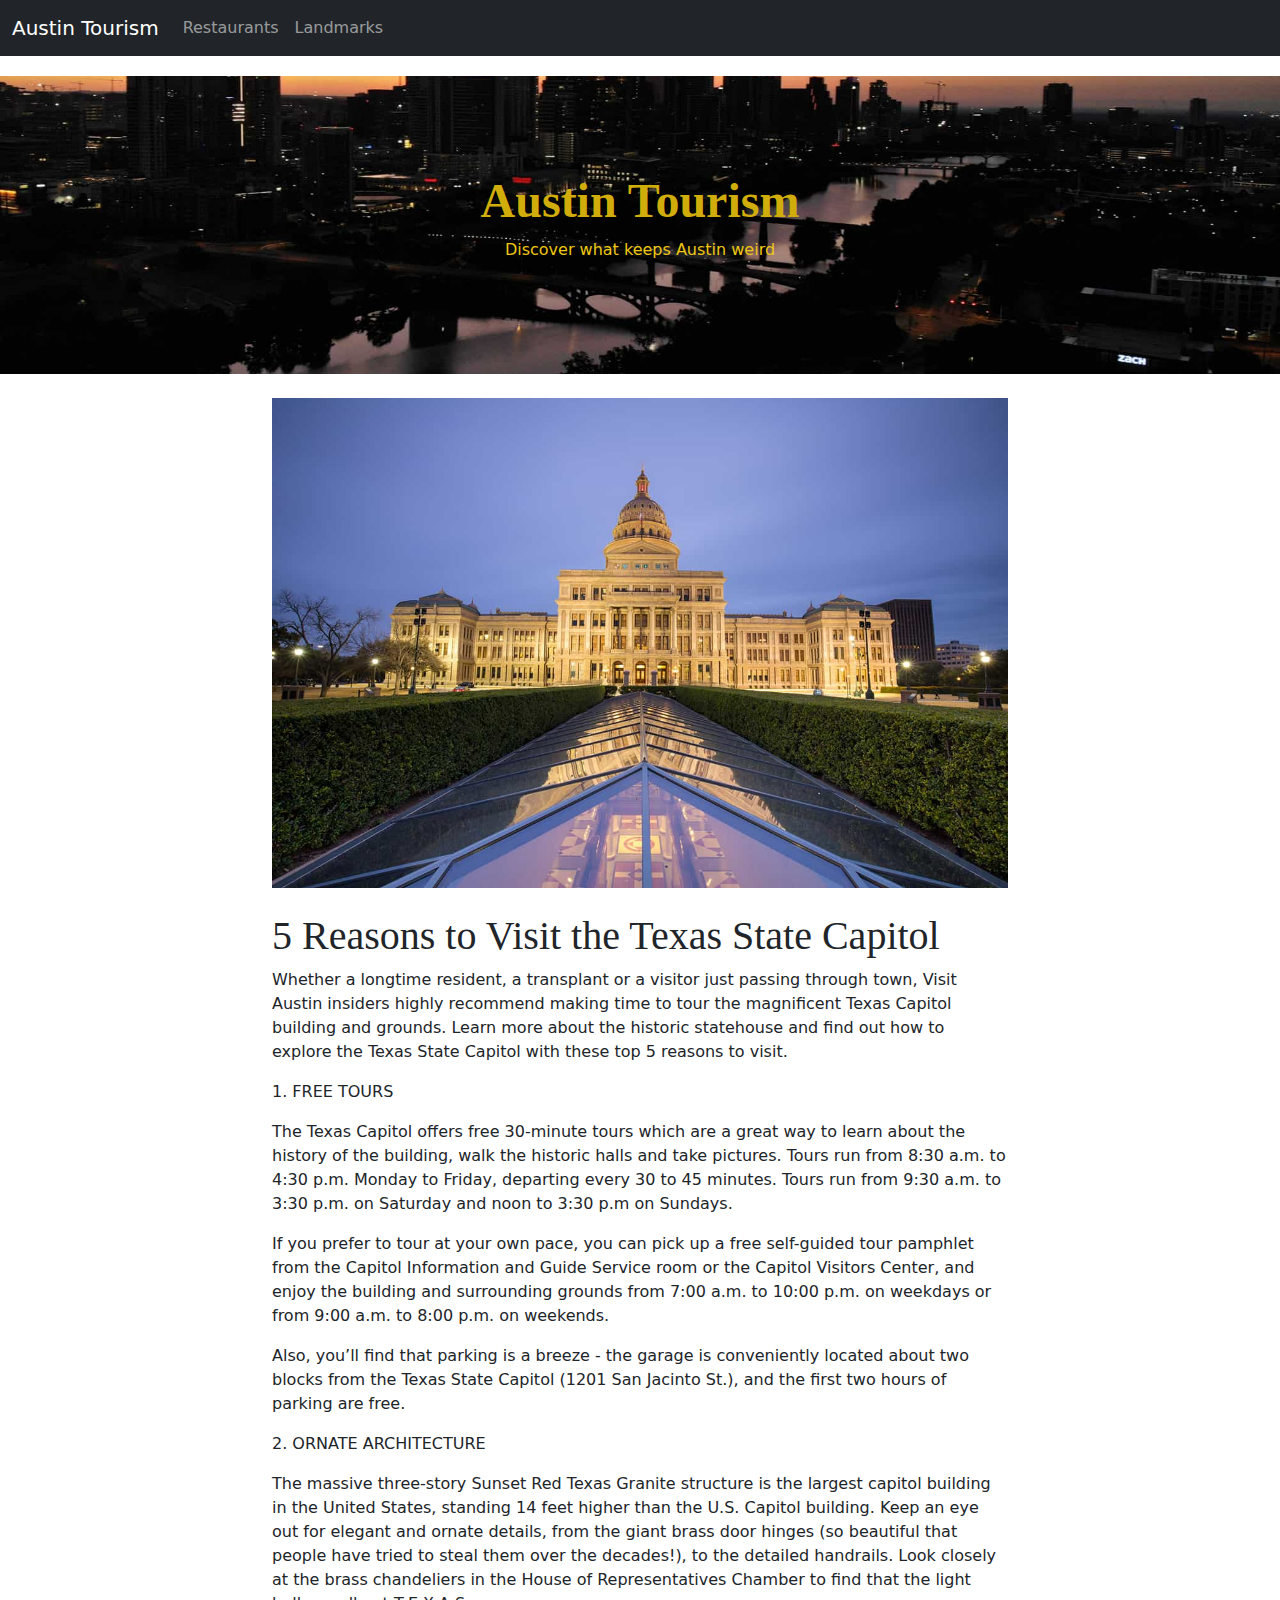
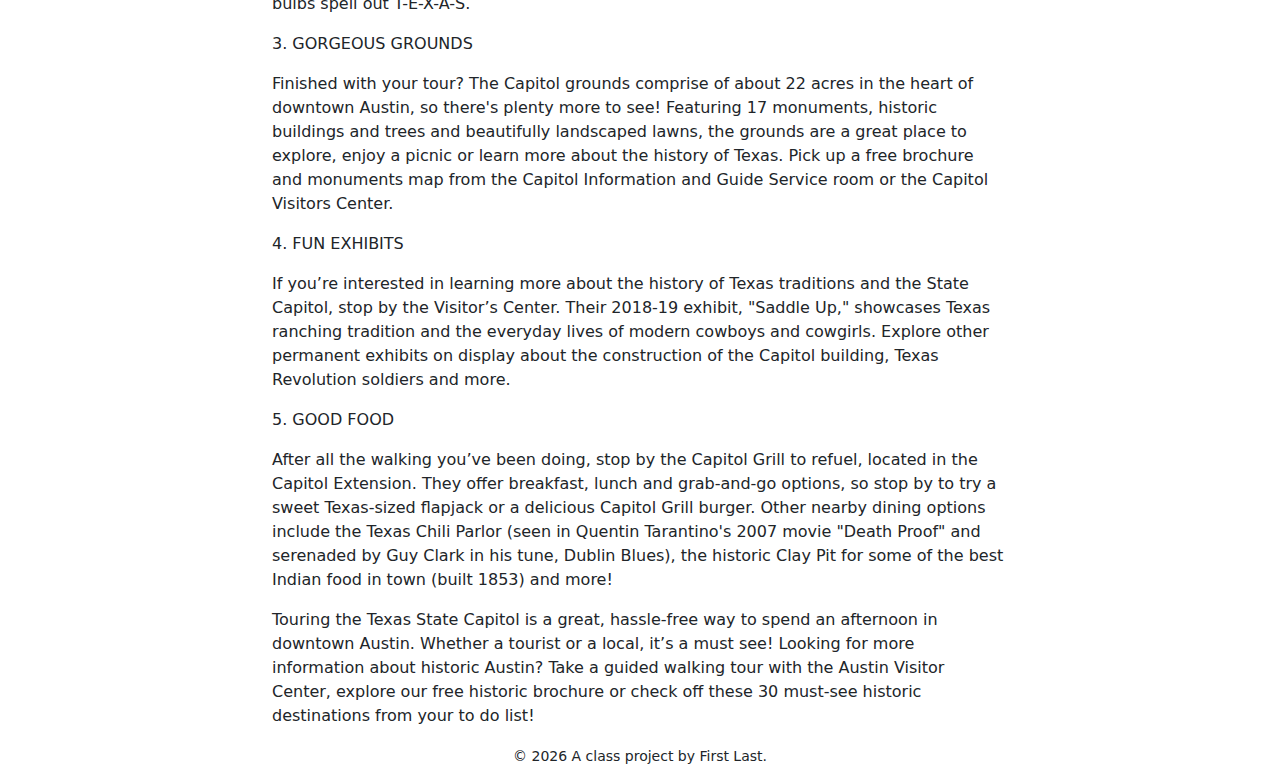
<file: docs/blog/texas-state-capitol.html>
<!doctype html>
<html lang="en">
  <!-- A Intro to Coding for Journalists class project -->
  <head>
    <title> Austin Tourism | 5 Reasons to Visit the Texas State Capitol</title>
    <meta name="description" content="5 Reasons to Visit the Texas State Capitol Default Title">
    <meta charset="utf-8">
    <meta http-equiv="X-UA-Compatible" content="IE=edge"/>
    <meta name="viewport" content="width=device-width, initial-scale=1, maximum-scale=1">
    <link rel="stylesheet" href="../css/main.css">
  </head>
  <body>
    <nav class="navbar navbar-expand-lg navbar-dark bg-dark">
  <div class="container-fluid">
    <a class="navbar-brand" href="../index.html">Austin Tourism</a>
    <button class="navbar-toggler" type="button" data-bs-toggle="collapse" data-bs-target="#navbarNavDropdown" aria-controls="navbarNavDropdown" aria-expanded="false" aria-label="Toggle navigation">
      <span class="navbar-toggler-icon"></span>
    </button>
    <div class="collapse navbar-collapse" id="navbarNavDropdown">
      <ul class="navbar-nav">
        <li class="nav-item">
           <a class="nav-link" href="../restaurants.html">Restaurants</a>
        </li>
        <li class="nav-item">
           <a class="nav-link" href="../index-example.html">Landmarks</a>
        </li>
          </ul>
        </li>
      </ul>
    </div>
  </div>
</nav>

    <div id="jumbo" class="p-5 mb-4 bg-war">
  <div class="container-fluid py-5 text-center">
    <h1 class="display-5 fw-bold" style= "color: rgb(209, 173, 12)" <link href="https://fonts.googleapis.com/css2?family=Alegreya:ital@1&display=swap" rel="stylesheet">
Austin Tourism</h1>
    <p>Discover what keeps Austin weird </p>
  </div>
</div>
    

    
      <article class= "container">
        <div class="row">
          <div class="col-sm-8 offset-2">
          <img src="../img/landmarks/texas-state-capitol.jpg" class="img-fluid mb-4" alt="">
        <h1>5 Reasons to Visit the Texas State Capitol</h1>
        

  
    
<p>Whether a longtime resident, a transplant or a visitor just passing through town, Visit Austin insiders highly recommend making time to tour the magnificent Texas Capitol building and grounds. Learn more about the historic statehouse and find out how to explore the Texas State Capitol with these top 5 reasons to visit.</p>

  

  
    
<p>1. FREE TOURS</p>

  

  
    
<p>The Texas Capitol offers free 30-minute tours which are a great way to learn about the history of the building, walk the historic halls and take pictures. Tours run from 8:30 a.m. to 4:30 p.m. Monday to Friday, departing every 30 to 45 minutes. Tours run from 9:30 a.m. to 3:30 p.m. on Saturday and noon to 3:30 p.m on Sundays.</p>

  

  
    
<p>If you prefer to tour at your own pace, you can pick up a free self-guided tour pamphlet from the Capitol Information and Guide Service room or the Capitol Visitors Center, and enjoy the building and surrounding grounds from 7:00 a.m. to 10:00 p.m. on weekdays or from 9:00 a.m. to 8:00 p.m. on weekends.</p>

  

  
    
<p>Also, you’ll find that parking is a breeze - the garage is conveniently located about two blocks from the Texas State Capitol (1201 San Jacinto St.), and the first two hours of parking are free.</p>

  

  
    
<p>2. ORNATE ARCHITECTURE</p>

  

  
    
<p>The massive three-story Sunset Red Texas Granite structure is the largest capitol building in the United States, standing 14 feet higher than the U.S. Capitol building. Keep an eye out for elegant and ornate details, from the giant brass door hinges (so beautiful that people have tried to steal them over the decades!), to the detailed handrails. Look closely at the brass chandeliers in the House of Representatives Chamber to find that the light bulbs spell out T-E-X-A-S.</p>

  

  
    
<p>3. GORGEOUS GROUNDS</p>

  

  
    
<p>Finished with your tour? The Capitol grounds comprise of about 22 acres in the heart of downtown Austin, so there's plenty more to see! Featuring 17 monuments, historic buildings and trees and beautifully landscaped lawns, the grounds are a great place to explore, enjoy a picnic or learn more about the history of Texas. Pick up a free brochure and monuments map from the Capitol Information and Guide Service room or the Capitol Visitors Center.</p>

  

  
    
<p>4. FUN EXHIBITS</p>

  

  
    
<p>If you’re interested in learning more about the history of Texas traditions and the State Capitol, stop by the Visitor’s Center. Their 2018-19 exhibit, "Saddle Up," showcases Texas ranching tradition and the everyday lives of modern cowboys and cowgirls. Explore other permanent exhibits on display about the construction of the Capitol building, Texas Revolution soldiers and more.</p>

  

  
    
<p>5. GOOD FOOD</p>

  

  
    
<p>After all the walking you’ve been doing, stop by the Capitol Grill to refuel, located in the Capitol Extension. They offer breakfast, lunch and grab-and-go options, so stop by to try a sweet Texas-sized flapjack or a delicious Capitol Grill burger. Other nearby dining options include the Texas Chili Parlor (seen in Quentin Tarantino's 2007 movie "Death Proof" and serenaded by Guy Clark in his tune, Dublin Blues), the historic Clay Pit for some of the best Indian food in town (built 1853) and more!</p>

  

  
    
<p>Touring the Texas State Capitol is a great, hassle-free way to spend an afternoon in downtown Austin. Whether a tourist or a local, it’s a must see! Looking for more information about historic Austin? Take a guided walking tour with the Austin Visitor Center, explore our free historic brochure or check off these 30 must-see historic destinations from your to do list!</p>

  


      </div>
    </div>
   <artcile> 


    <footer>
<p id="legal" class="center-block text-center">
  <small>&copy; <span class="copyright-year"></span>
  A class project by First Last.
</p>
</footer>


    <script src="../js/jquery.js"></script>
    <script src="../js/popper.js"></script>
    <script src="../js/bootstrap.js"></script>
    <script src="../js/scripts.js"></script>
  </body>
</html>
</file>
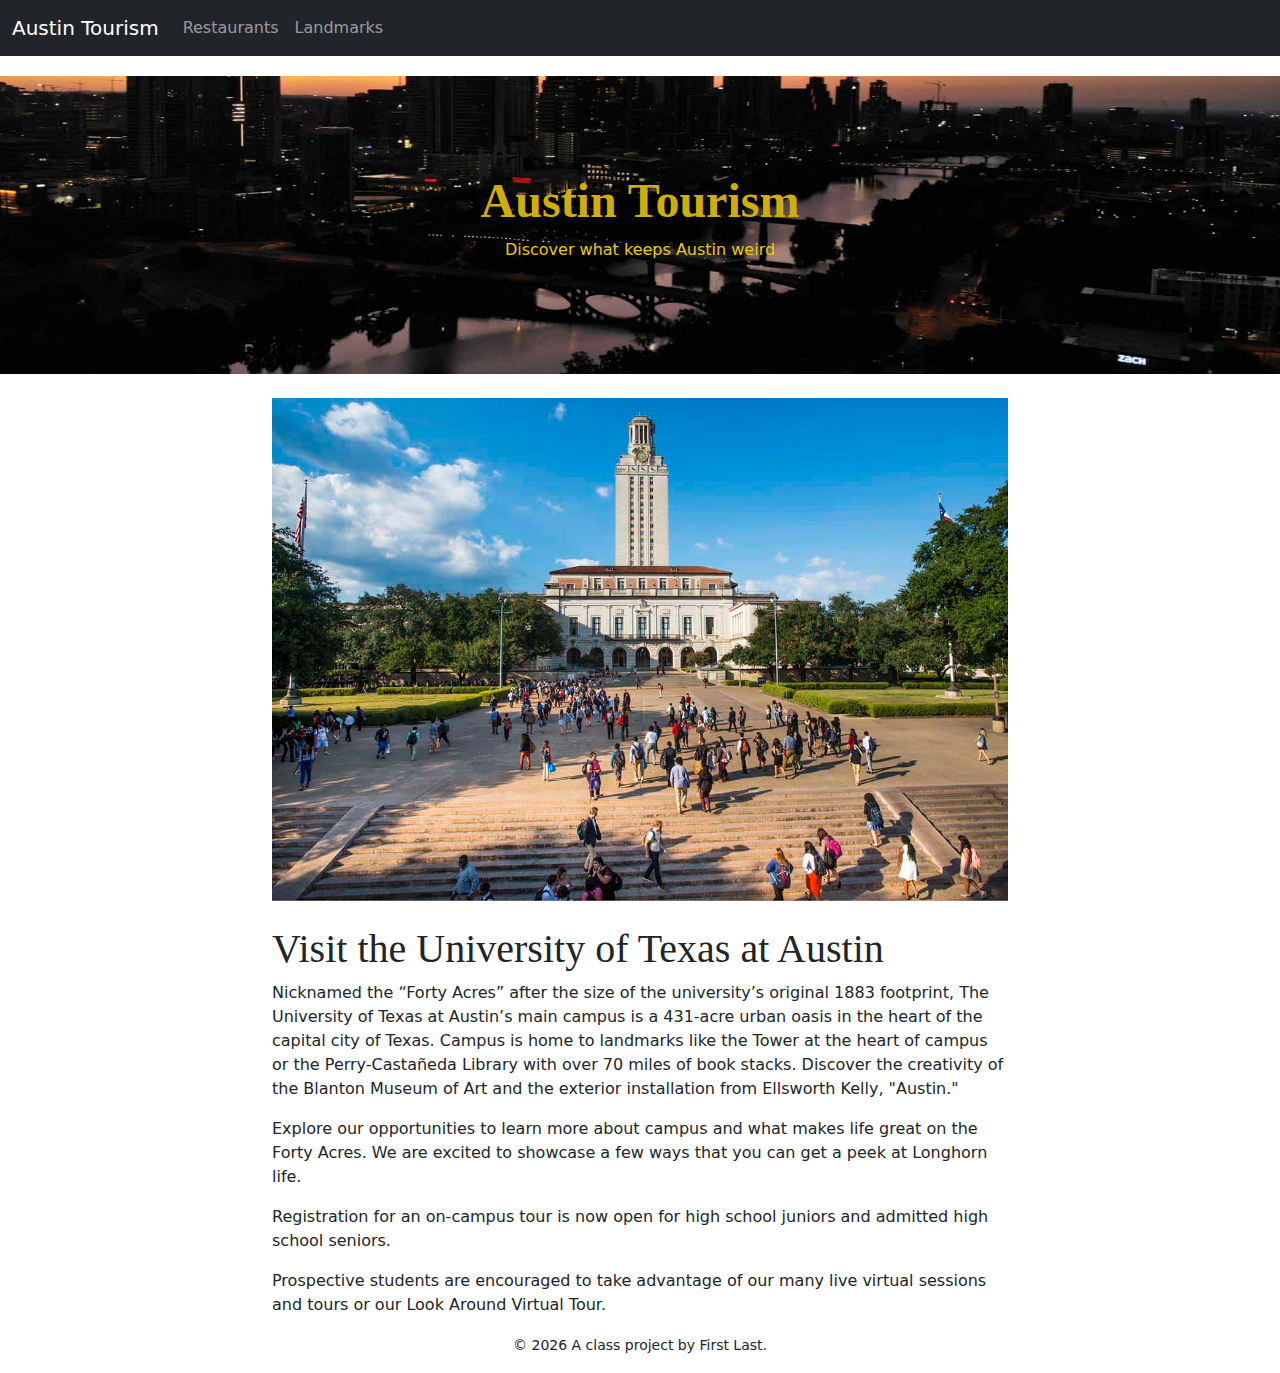
<file: docs/blog/univ-of-tx.html>
<!doctype html>
<html lang="en">
  <!-- A Intro to Coding for Journalists class project -->
  <head>
    <title> Austin Tourism | Visit the University of Texas at Austin</title>
    <meta name="description" content="Visit the University of Texas at Austin Default Title">
    <meta charset="utf-8">
    <meta http-equiv="X-UA-Compatible" content="IE=edge"/>
    <meta name="viewport" content="width=device-width, initial-scale=1, maximum-scale=1">
    <link rel="stylesheet" href="../css/main.css">
  </head>
  <body>
    <nav class="navbar navbar-expand-lg navbar-dark bg-dark">
  <div class="container-fluid">
    <a class="navbar-brand" href="../index.html">Austin Tourism</a>
    <button class="navbar-toggler" type="button" data-bs-toggle="collapse" data-bs-target="#navbarNavDropdown" aria-controls="navbarNavDropdown" aria-expanded="false" aria-label="Toggle navigation">
      <span class="navbar-toggler-icon"></span>
    </button>
    <div class="collapse navbar-collapse" id="navbarNavDropdown">
      <ul class="navbar-nav">
        <li class="nav-item">
           <a class="nav-link" href="../restaurants.html">Restaurants</a>
        </li>
        <li class="nav-item">
           <a class="nav-link" href="../index-example.html">Landmarks</a>
        </li>
          </ul>
        </li>
      </ul>
    </div>
  </div>
</nav>

    <div id="jumbo" class="p-5 mb-4 bg-war">
  <div class="container-fluid py-5 text-center">
    <h1 class="display-5 fw-bold" style= "color: rgb(209, 173, 12)" <link href="https://fonts.googleapis.com/css2?family=Alegreya:ital@1&display=swap" rel="stylesheet">
Austin Tourism</h1>
    <p>Discover what keeps Austin weird </p>
  </div>
</div>
    

    
      <article class= "container">
        <div class="row">
          <div class="col-sm-8 offset-2">
          <img src="../img/landmarks/univ-of-tx.jpg" class="img-fluid mb-4" alt="">
        <h1>Visit the University of Texas at Austin</h1>
        

  
    
<p>Nicknamed the “Forty Acres” after the size of the university’s original 1883 footprint, The University of Texas at Austin’s main campus is a 431-acre urban oasis in the heart of the capital city of Texas. Campus is home to landmarks like the Tower at the heart of campus or the Perry-Castañeda Library with over 70 miles of book stacks. Discover the creativity of the Blanton Museum of Art and the exterior installation from Ellsworth Kelly, "Austin."</p>

  

  
    
<p>Explore our opportunities to learn more about campus and what makes life great on the Forty Acres. We are excited to showcase a few ways that you can get a peek at Longhorn life.</p>

  

  
    
<p>Registration for an on-campus tour is now open for high school juniors and admitted high school seniors.</p>

  

  
    
<p>Prospective students are encouraged to take advantage of our many live virtual sessions and tours or our Look Around Virtual Tour.</p>

  


      </div>
    </div>
   <artcile> 


    <footer>
<p id="legal" class="center-block text-center">
  <small>&copy; <span class="copyright-year"></span>
  A class project by First Last.
</p>
</footer>


    <script src="../js/jquery.js"></script>
    <script src="../js/popper.js"></script>
    <script src="../js/bootstrap.js"></script>
    <script src="../js/scripts.js"></script>
  </body>
</html>
</file>
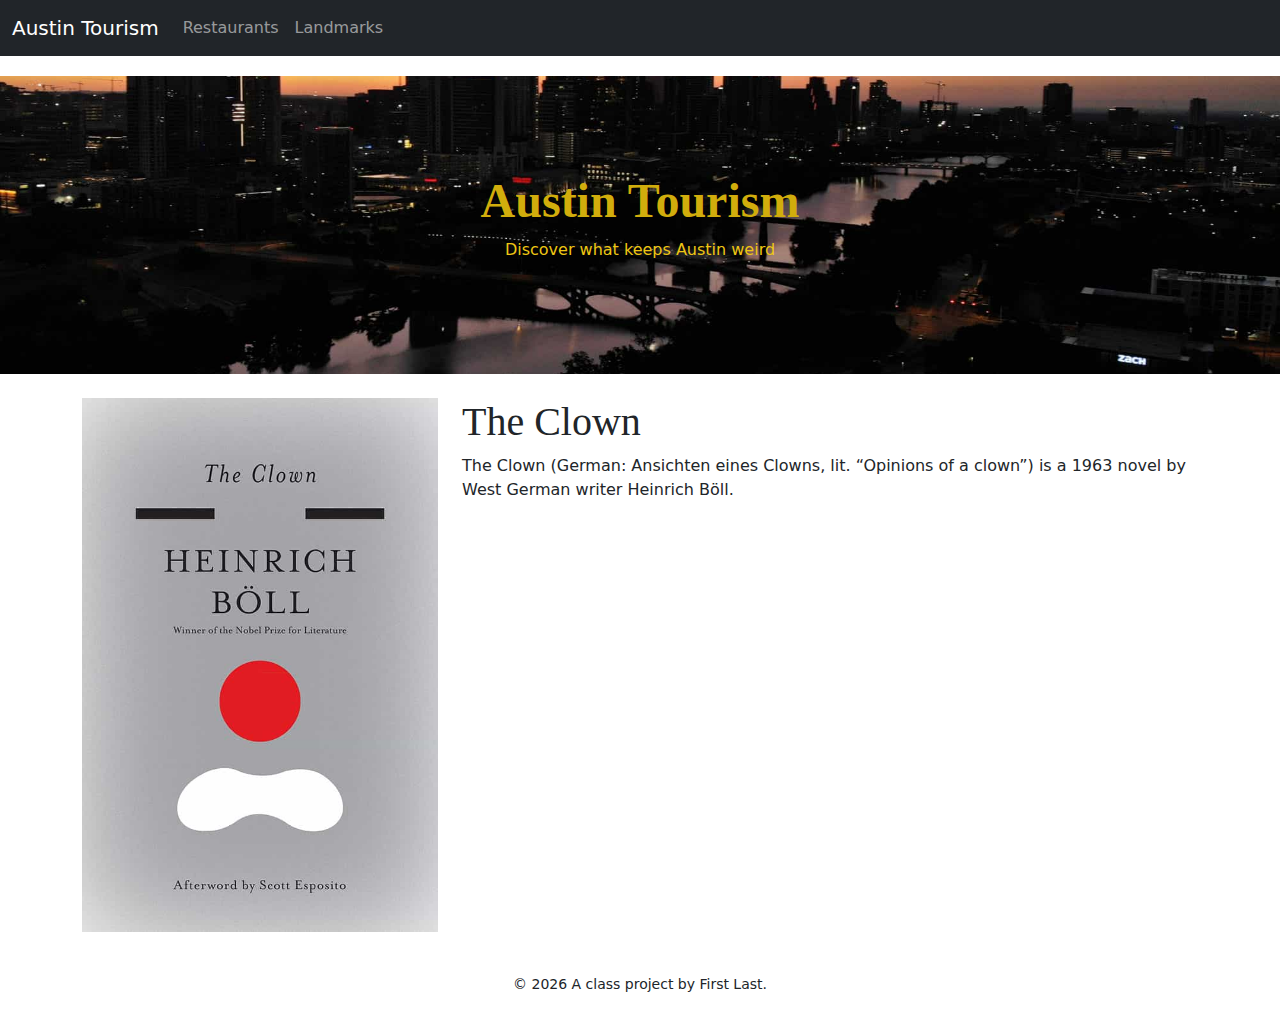
<file: docs/books/the-clown.html>
<!doctype html>
<html lang="en">
  <!-- A Intro to Coding for Journalists class project -->
  <head>
    <title> Austin Tourism | The Clown</title>
    <meta name="description" content="The Clown by Heinrich Böll">
    <meta charset="utf-8">
    <meta http-equiv="X-UA-Compatible" content="IE=edge"/>
    <meta name="viewport" content="width=device-width, initial-scale=1, maximum-scale=1">
    <link rel="stylesheet" href="../css/main.css">
  </head>
  <body>
    <nav class="navbar navbar-expand-lg navbar-dark bg-dark">
  <div class="container-fluid">
    <a class="navbar-brand" href="../index.html">Austin Tourism</a>
    <button class="navbar-toggler" type="button" data-bs-toggle="collapse" data-bs-target="#navbarNavDropdown" aria-controls="navbarNavDropdown" aria-expanded="false" aria-label="Toggle navigation">
      <span class="navbar-toggler-icon"></span>
    </button>
    <div class="collapse navbar-collapse" id="navbarNavDropdown">
      <ul class="navbar-nav">
        <li class="nav-item">
           <a class="nav-link" href="../restaurants.html">Restaurants</a>
        </li>
        <li class="nav-item">
           <a class="nav-link" href="../index-example.html">Landmarks</a>
        </li>
          </ul>
        </li>
      </ul>
    </div>
  </div>
</nav>

    <div id="jumbo" class="p-5 mb-4 bg-war">
  <div class="container-fluid py-5 text-center">
    <h1 class="display-5 fw-bold" style= "color: rgb(209, 173, 12)" <link href="https://fonts.googleapis.com/css2?family=Alegreya:ital@1&display=swap" rel="stylesheet">
Austin Tourism</h1>
    <p>Discover what keeps Austin weird </p>
  </div>
</div>
    

    
  <article class="container">
    <div class="row">
      <div class="col-sm-4">
          <img src="../img/the-clown.jpg" alt="" class="img-fluid mb-4">
      </div>
      <div class="col-sm-8">
          <h1>The Clown</h1>
          <p>The Clown (German: Ansichten eines Clowns, lit. “Opinions of a clown”) is a 1963 novel by West German writer Heinrich Böll.</p>
      </div>
    </div>
  </article>


    <footer>
<p id="legal" class="center-block text-center">
  <small>&copy; <span class="copyright-year"></span>
  A class project by First Last.
</p>
</footer>


    <script src="../js/jquery.js"></script>
    <script src="../js/popper.js"></script>
    <script src="../js/bootstrap.js"></script>
    <script src="../js/scripts.js"></script>
  </body>
</html>
</file>
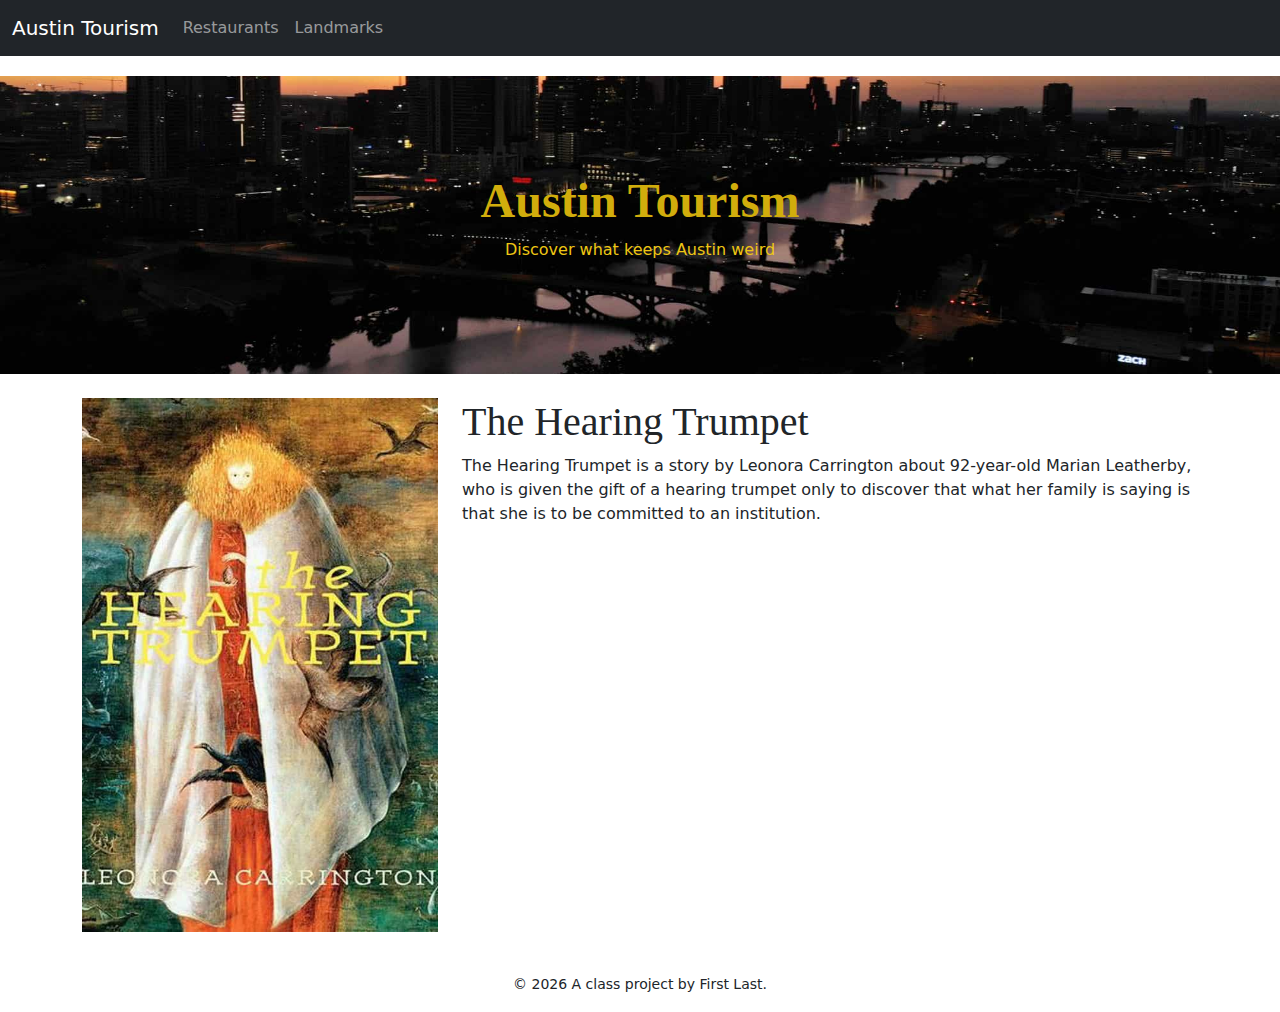
<file: docs/books/the-hearing-trumpet.html>
<!doctype html>
<html lang="en">
  <!-- A Intro to Coding for Journalists class project -->
  <head>
    <title> Austin Tourism | The Hearing Trumpet</title>
    <meta name="description" content="The Hearing Trumpet by Leonora Carrington">
    <meta charset="utf-8">
    <meta http-equiv="X-UA-Compatible" content="IE=edge"/>
    <meta name="viewport" content="width=device-width, initial-scale=1, maximum-scale=1">
    <link rel="stylesheet" href="../css/main.css">
  </head>
  <body>
    <nav class="navbar navbar-expand-lg navbar-dark bg-dark">
  <div class="container-fluid">
    <a class="navbar-brand" href="../index.html">Austin Tourism</a>
    <button class="navbar-toggler" type="button" data-bs-toggle="collapse" data-bs-target="#navbarNavDropdown" aria-controls="navbarNavDropdown" aria-expanded="false" aria-label="Toggle navigation">
      <span class="navbar-toggler-icon"></span>
    </button>
    <div class="collapse navbar-collapse" id="navbarNavDropdown">
      <ul class="navbar-nav">
        <li class="nav-item">
           <a class="nav-link" href="../restaurants.html">Restaurants</a>
        </li>
        <li class="nav-item">
           <a class="nav-link" href="../index-example.html">Landmarks</a>
        </li>
          </ul>
        </li>
      </ul>
    </div>
  </div>
</nav>

    <div id="jumbo" class="p-5 mb-4 bg-war">
  <div class="container-fluid py-5 text-center">
    <h1 class="display-5 fw-bold" style= "color: rgb(209, 173, 12)" <link href="https://fonts.googleapis.com/css2?family=Alegreya:ital@1&display=swap" rel="stylesheet">
Austin Tourism</h1>
    <p>Discover what keeps Austin weird </p>
  </div>
</div>
    

    
  <article class="container">
    <div class="row">
      <div class="col-sm-4">
          <img src="../img/the-hearing-trumpet.jpg" alt="" class="img-fluid mb-4">
      </div>
      <div class="col-sm-8">
          <h1>The Hearing Trumpet</h1>
          <p>The Hearing Trumpet is a story by Leonora Carrington about 92-year-old Marian Leatherby, who is given the gift of a hearing trumpet only to discover that what her family is saying is that she is to be committed to an institution.</p>
      </div>
    </div>
  </article>


    <footer>
<p id="legal" class="center-block text-center">
  <small>&copy; <span class="copyright-year"></span>
  A class project by First Last.
</p>
</footer>


    <script src="../js/jquery.js"></script>
    <script src="../js/popper.js"></script>
    <script src="../js/bootstrap.js"></script>
    <script src="../js/scripts.js"></script>
  </body>
</html>
</file>
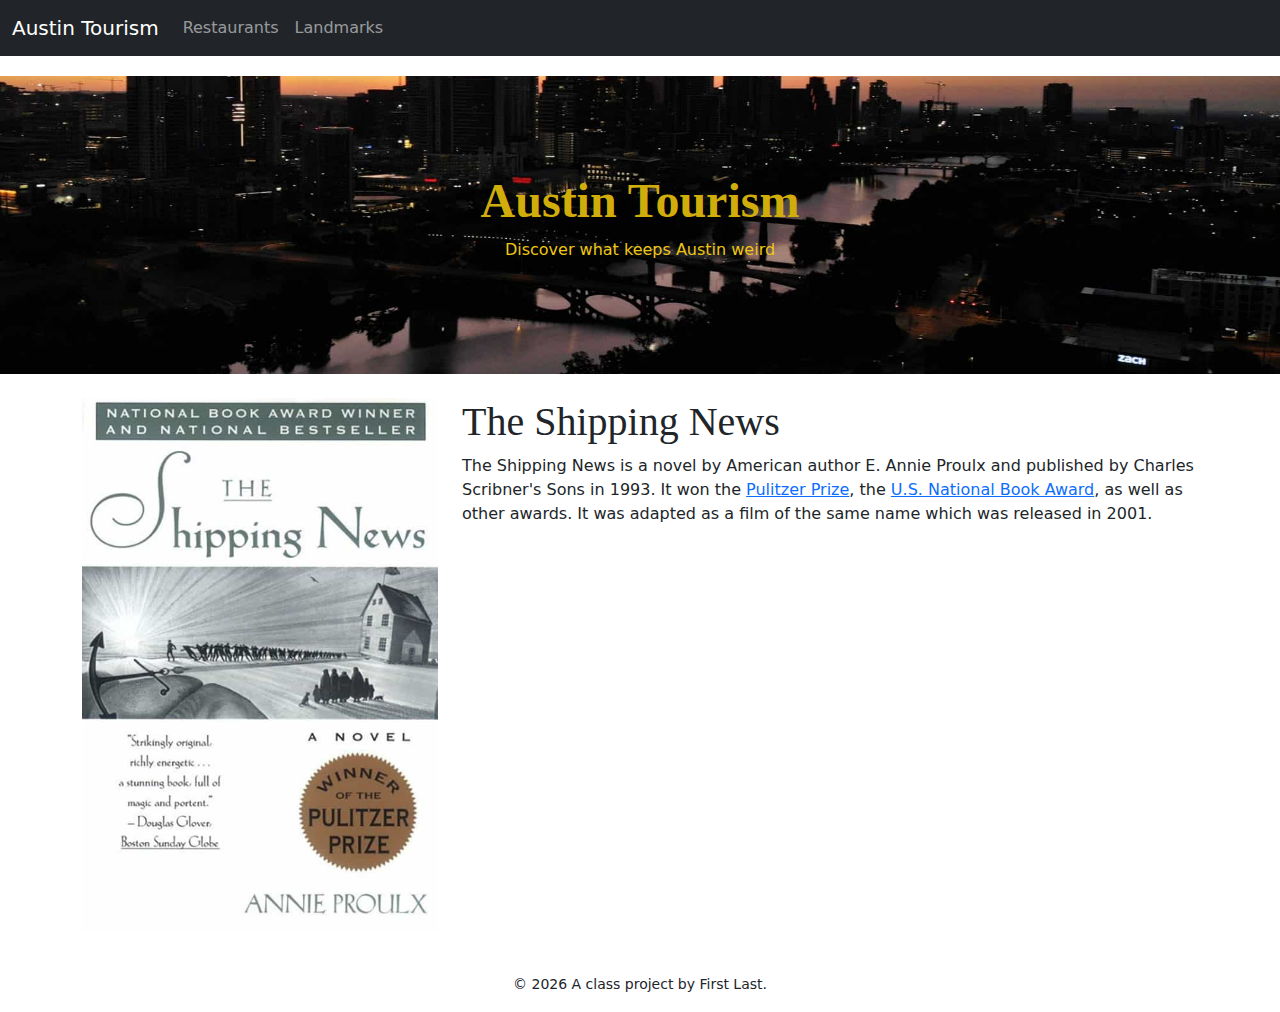
<file: docs/books/the-shipping-news.html>
<!doctype html>
<html lang="en">
  <!-- A Intro to Coding for Journalists class project -->
  <head>
    <title> Austin Tourism | The Shipping News</title>
    <meta name="description" content="The Shipping News by Annie Proulx">
    <meta charset="utf-8">
    <meta http-equiv="X-UA-Compatible" content="IE=edge"/>
    <meta name="viewport" content="width=device-width, initial-scale=1, maximum-scale=1">
    <link rel="stylesheet" href="../css/main.css">
  </head>
  <body>
    <nav class="navbar navbar-expand-lg navbar-dark bg-dark">
  <div class="container-fluid">
    <a class="navbar-brand" href="../index.html">Austin Tourism</a>
    <button class="navbar-toggler" type="button" data-bs-toggle="collapse" data-bs-target="#navbarNavDropdown" aria-controls="navbarNavDropdown" aria-expanded="false" aria-label="Toggle navigation">
      <span class="navbar-toggler-icon"></span>
    </button>
    <div class="collapse navbar-collapse" id="navbarNavDropdown">
      <ul class="navbar-nav">
        <li class="nav-item">
           <a class="nav-link" href="../restaurants.html">Restaurants</a>
        </li>
        <li class="nav-item">
           <a class="nav-link" href="../index-example.html">Landmarks</a>
        </li>
          </ul>
        </li>
      </ul>
    </div>
  </div>
</nav>

    <div id="jumbo" class="p-5 mb-4 bg-war">
  <div class="container-fluid py-5 text-center">
    <h1 class="display-5 fw-bold" style= "color: rgb(209, 173, 12)" <link href="https://fonts.googleapis.com/css2?family=Alegreya:ital@1&display=swap" rel="stylesheet">
Austin Tourism</h1>
    <p>Discover what keeps Austin weird </p>
  </div>
</div>
    

    
  <article class="container">
    <div class="row">
      <div class="col-sm-4">
          <img src="../img/the-shipping-news.jpg" alt="" class="img-fluid mb-4">
      </div>
      <div class="col-sm-8">
          <h1>The Shipping News</h1>
          <p>The Shipping News is a novel by American author E. Annie Proulx and published by Charles Scribner's Sons in 1993. It won the <a href="https://www.pulitzer.org/winners/e-annie-proulx">Pulitzer Prize</a>, the <a href="https://www.nationalbook.org/books/shipping-news/">U.S. National Book Award</a>, as well as other awards. It was adapted as a film of the same name which was released in 2001.</p>
      </div>
    </div>
  </article>


    <footer>
<p id="legal" class="center-block text-center">
  <small>&copy; <span class="copyright-year"></span>
  A class project by First Last.
</p>
</footer>


    <script src="../js/jquery.js"></script>
    <script src="../js/popper.js"></script>
    <script src="../js/bootstrap.js"></script>
    <script src="../js/scripts.js"></script>
  </body>
</html>
</file>
